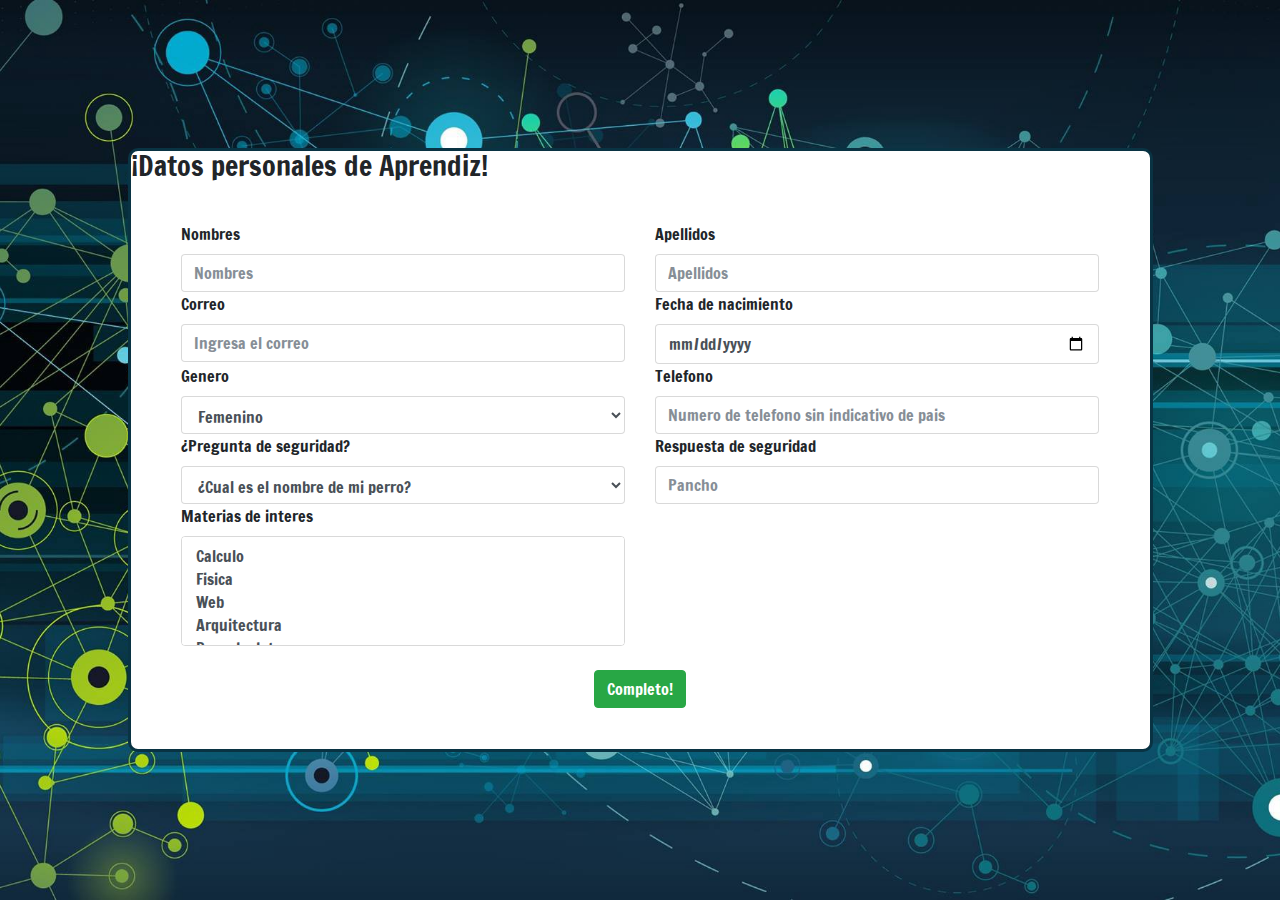
<file: asesorame/WebContent/formulario.html>
<!DOCTYPE html>
<html>
<head>
	<title>Formulario de complemento</title>
	<meta charset="UTF-8">
	<meta name="viewport" content="width=device-width, initial-scale=1">
	<!--===============================================================================================-->
	<link rel="stylesheet" type="text/css" href="vendor/bootstrap/css/bootstrap.css">
	<!--===============================================================================================-->	
	<link rel="icon" type="image/png" href="images/icons/favicon.ico"/>
	<!--===============================================================================================-->
	<link rel="stylesheet" type="text/css" href="vendor/animate/animate.css">
	<!--===============================================================================================-->
	<link rel="stylesheet" type="text/css" href="css/util.css">
	<link rel="stylesheet" type="text/css" href="css/formulario.css">
</head>
<body>
<div class="container-login100">
	<div class="formulario">
		<h3>¡Datos personales de Aprendiz!</h3>
		<div class="formulario-interno">
			<form class="row" method="GET" accept-charset="utf-8">
				<div class="col-12 col-sm-12 col-md-6 col-lg-6 col-xl-6">
					<label>Nombres</label>
					<input type="text" name="nombre" placeholder="Nombres" class="form-control">
				</div>
				<div class="col-12 col-sm-12 col-md-6 col-lg-6 col-xl-6">
					<label>Apellidos</label>
					<input type="text" name="apellido" placeholder="Apellidos" class="form-control">
				</div>
				<div class="col-12 col-sm-12 col-md-6 col-lg-6 col-xl-6">
					<label>Correo</label>
					<input type="email" name="correo" placeholder="Ingresa el correo" class="form-control">
				</div>
				<div class="col-12 col-sm-12 col-md-6 col-lg-6 col-xl-6">
					<label>Fecha de nacimiento</label>
					<input type="date" name="fecha_nac" class="form-control">
				</div>
				<div class="col-12 col-sm-12 col-md-6 col-lg-6 col-xl-6">
					<label>Genero</label>
					<select class="form-control" name="genero" id="genero">
						<option value="1">Femenino</option>
						<option value="2">Masculino</option>
						<option value="3">Otro</option>
					</select>
				</div>
				<div class="col-12 col-sm-12 col-md-6 col-lg-6 col-xl-6">
					<label>Telefono</label>
					<input type="text" name="telefono" placeholder="Numero de telefono sin indicativo de pais" class="form-control">
				</div>
				<div class="col-12 col-sm-12 col-md-6 col-lg-6 col-xl-6">
					<label>¿Pregunta de seguridad?</label>
					<select name="pseg" class="form-control" id="pseg">
						<option value="1">¿Cual es el nombre de mi perro?</option>
						<option value="2">¿Como se llama mi mama?</option>
						<option value="3">¿Donde vivo?</option>
						<option value="4">¿Cual es mi color favorito?</option>
						<option value="5">¿Animal favorito?</option>
					</select>
				</div>
				<div class="col-12 col-sm-12 col-md-6 col-lg-6 col-xl-6">
					<label>Respuesta de seguridad</label>
					<input type="text" name="rseg" placeholder="Pancho" class="form-control">
				</div>
				<div class="col-12 col-sm-12 col-md-6 col-lg-6 col-xl-6">
					<label>Materias de interes</label>
					<select name="materias" class="form-control" id="materias" multiple>
						<option value="Calculo">Calculo</option>
						<option value="Fisica">Fisica</option>
						<option value="Programacion_web">Web</option>
						<option value="Arquitectura">Arquitectura</option>
						<option value="Base_datos">Base de datos</option>
					</select>
				</div>
				<div class="col-12">
					<br>
					<center>
					<input type="submit" name="enviar" class="btn btn-success" value="Completo!">
					</center>
				</div>
			</form>
		</div>
	</div>		
</div>

</body>
</html>
</file>
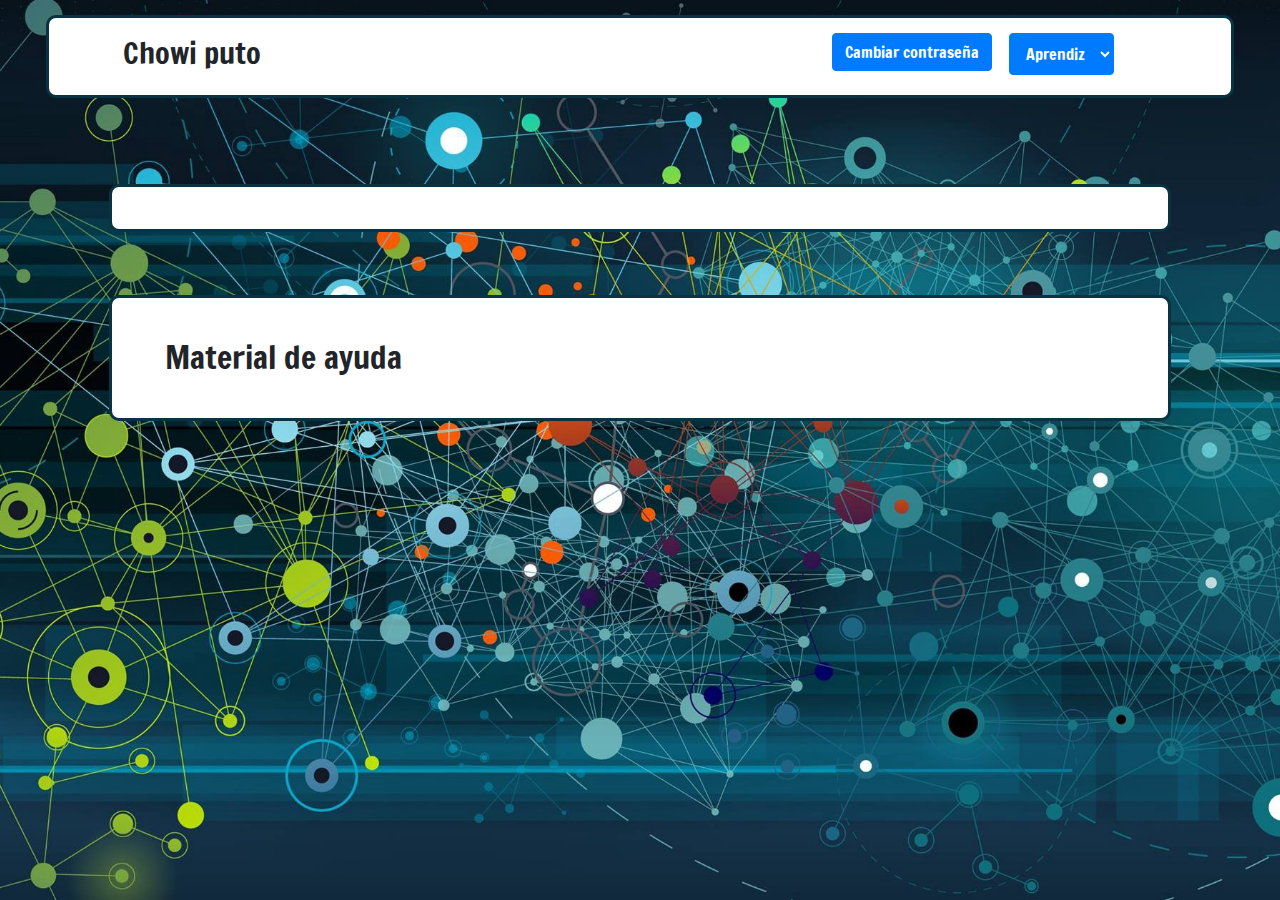
<file: asesorame/WebContent/panel.html>
<!DOCTYPE html>
<html>
<head>
	<title>Formulario de complemento</title>
	<meta charset="UTF-8">
	<meta name="viewport" content="width=device-width, initial-scale=1">
	<!--===============================================================================================-->
	<link rel="stylesheet" type="text/css" href="vendor/bootstrap/css/bootstrap.css">
	<!--===============================================================================================-->	
	<link rel="icon" type="image/png" href="images/icons/favicon.ico">
	<!--===============================================================================================-->
	<link rel="stylesheet" type="text/css" href="vendor/animate/animate.css">
	<!--===============================================================================================-->
	<link rel="stylesheet" type="text/css" href="css/util.css">
	<link rel="stylesheet" type="text/css" href="css/panel.css">
</head>
<body>
 <nav class="datos">
 	<div class="row datos-interno">
 		<div class="col-12 col-sm-12 col-md-8 col-lg-8 col-xl-8">
 			<label id="nombre_user">Chowi puto</label>
 		</div>
 		<div class="col-12 col-sm-12 col-md-2 col-lg-2 col-xl-2">
 			<button class="btn btn-primary">Cambiar contraseña</button>
 		</div>
 		<div class="col-12 col-sm-12 col-md-2 col-lg-2 col-xl-2">
 			<select class="btn btn-primary" name="actividad">
 				<option value="1">Aprendiz</option>
 				<option value="2">Asesor</option>
 			</select>
		</div>
 	</div>
 </nav>
 <br>
<div class="container-login100">
	<div class="formulario">
		<div class="formulario-interno">

		</div>
	</div>		
</div>
<div class="container-login100">
	<div class="formulario">
		<div class="formulario-interno">
		<h2>Material de ayuda</h2>
		</div>
	</div>		
</div>

</body>
</html>
</file>
<file: asesorame/WebContent/css/util.css>
/*[ FONT SIZE ]
///////////////////////////////////////////////////////////
*/
.fs-1 {font-size: 1px;}
.fs-2 {font-size: 2px;}
.fs-3 {font-size: 3px;}
.fs-4 {font-size: 4px;}
.fs-5 {font-size: 5px;}
.fs-6 {font-size: 6px;}
.fs-7 {font-size: 7px;}
.fs-8 {font-size: 8px;}
.fs-9 {font-size: 9px;}
.fs-10 {font-size: 10px;}
.fs-11 {font-size: 11px;}
.fs-12 {font-size: 12px;}
.fs-13 {font-size: 13px;}
.fs-14 {font-size: 14px;}
.fs-15 {font-size: 15px;}
.fs-16 {font-size: 16px;}
.fs-17 {font-size: 17px;}
.fs-18 {font-size: 18px;}
.fs-19 {font-size: 19px;}
.fs-20 {font-size: 20px;}
.fs-21 {font-size: 21px;}
.fs-22 {font-size: 22px;}
.fs-23 {font-size: 23px;}
.fs-24 {font-size: 24px;}
.fs-25 {font-size: 25px;}
.fs-26 {font-size: 26px;}
.fs-27 {font-size: 27px;}
.fs-28 {font-size: 28px;}
.fs-29 {font-size: 29px;}
.fs-30 {font-size: 30px;}
.fs-31 {font-size: 31px;}
.fs-32 {font-size: 32px;}
.fs-33 {font-size: 33px;}
.fs-34 {font-size: 34px;}
.fs-35 {font-size: 35px;}
.fs-36 {font-size: 36px;}
.fs-37 {font-size: 37px;}
.fs-38 {font-size: 38px;}
.fs-39 {font-size: 39px;}
.fs-40 {font-size: 40px;}
.fs-41 {font-size: 41px;}
.fs-42 {font-size: 42px;}
.fs-43 {font-size: 43px;}
.fs-44 {font-size: 44px;}
.fs-45 {font-size: 45px;}
.fs-46 {font-size: 46px;}
.fs-47 {font-size: 47px;}
.fs-48 {font-size: 48px;}
.fs-49 {font-size: 49px;}
.fs-50 {font-size: 50px;}
.fs-51 {font-size: 51px;}
.fs-52 {font-size: 52px;}
.fs-53 {font-size: 53px;}
.fs-54 {font-size: 54px;}
.fs-55 {font-size: 55px;}
.fs-56 {font-size: 56px;}
.fs-57 {font-size: 57px;}
.fs-58 {font-size: 58px;}
.fs-59 {font-size: 59px;}
.fs-60 {font-size: 60px;}
.fs-61 {font-size: 61px;}
.fs-62 {font-size: 62px;}
.fs-63 {font-size: 63px;}
.fs-64 {font-size: 64px;}
.fs-65 {font-size: 65px;}
.fs-66 {font-size: 66px;}
.fs-67 {font-size: 67px;}
.fs-68 {font-size: 68px;}
.fs-69 {font-size: 69px;}
.fs-70 {font-size: 70px;}
.fs-71 {font-size: 71px;}
.fs-72 {font-size: 72px;}
.fs-73 {font-size: 73px;}
.fs-74 {font-size: 74px;}
.fs-75 {font-size: 75px;}
.fs-76 {font-size: 76px;}
.fs-77 {font-size: 77px;}
.fs-78 {font-size: 78px;}
.fs-79 {font-size: 79px;}
.fs-80 {font-size: 80px;}
.fs-81 {font-size: 81px;}
.fs-82 {font-size: 82px;}
.fs-83 {font-size: 83px;}
.fs-84 {font-size: 84px;}
.fs-85 {font-size: 85px;}
.fs-86 {font-size: 86px;}
.fs-87 {font-size: 87px;}
.fs-88 {font-size: 88px;}
.fs-89 {font-size: 89px;}
.fs-90 {font-size: 90px;}
.fs-91 {font-size: 91px;}
.fs-92 {font-size: 92px;}
.fs-93 {font-size: 93px;}
.fs-94 {font-size: 94px;}
.fs-95 {font-size: 95px;}
.fs-96 {font-size: 96px;}
.fs-97 {font-size: 97px;}
.fs-98 {font-size: 98px;}
.fs-99 {font-size: 99px;}
.fs-100 {font-size: 100px;}
.fs-101 {font-size: 101px;}
.fs-102 {font-size: 102px;}
.fs-103 {font-size: 103px;}
.fs-104 {font-size: 104px;}
.fs-105 {font-size: 105px;}
.fs-106 {font-size: 106px;}
.fs-107 {font-size: 107px;}
.fs-108 {font-size: 108px;}
.fs-109 {font-size: 109px;}
.fs-110 {font-size: 110px;}
.fs-111 {font-size: 111px;}
.fs-112 {font-size: 112px;}
.fs-113 {font-size: 113px;}
.fs-114 {font-size: 114px;}
.fs-115 {font-size: 115px;}
.fs-116 {font-size: 116px;}
.fs-117 {font-size: 117px;}
.fs-118 {font-size: 118px;}
.fs-119 {font-size: 119px;}
.fs-120 {font-size: 120px;}
.fs-121 {font-size: 121px;}
.fs-122 {font-size: 122px;}
.fs-123 {font-size: 123px;}
.fs-124 {font-size: 124px;}
.fs-125 {font-size: 125px;}
.fs-126 {font-size: 126px;}
.fs-127 {font-size: 127px;}
.fs-128 {font-size: 128px;}
.fs-129 {font-size: 129px;}
.fs-130 {font-size: 130px;}
.fs-131 {font-size: 131px;}
.fs-132 {font-size: 132px;}
.fs-133 {font-size: 133px;}
.fs-134 {font-size: 134px;}
.fs-135 {font-size: 135px;}
.fs-136 {font-size: 136px;}
.fs-137 {font-size: 137px;}
.fs-138 {font-size: 138px;}
.fs-139 {font-size: 139px;}
.fs-140 {font-size: 140px;}
.fs-141 {font-size: 141px;}
.fs-142 {font-size: 142px;}
.fs-143 {font-size: 143px;}
.fs-144 {font-size: 144px;}
.fs-145 {font-size: 145px;}
.fs-146 {font-size: 146px;}
.fs-147 {font-size: 147px;}
.fs-148 {font-size: 148px;}
.fs-149 {font-size: 149px;}
.fs-150 {font-size: 150px;}
.fs-151 {font-size: 151px;}
.fs-152 {font-size: 152px;}
.fs-153 {font-size: 153px;}
.fs-154 {font-size: 154px;}
.fs-155 {font-size: 155px;}
.fs-156 {font-size: 156px;}
.fs-157 {font-size: 157px;}
.fs-158 {font-size: 158px;}
.fs-159 {font-size: 159px;}
.fs-160 {font-size: 160px;}
.fs-161 {font-size: 161px;}
.fs-162 {font-size: 162px;}
.fs-163 {font-size: 163px;}
.fs-164 {font-size: 164px;}
.fs-165 {font-size: 165px;}
.fs-166 {font-size: 166px;}
.fs-167 {font-size: 167px;}
.fs-168 {font-size: 168px;}
.fs-169 {font-size: 169px;}
.fs-170 {font-size: 170px;}
.fs-171 {font-size: 171px;}
.fs-172 {font-size: 172px;}
.fs-173 {font-size: 173px;}
.fs-174 {font-size: 174px;}
.fs-175 {font-size: 175px;}
.fs-176 {font-size: 176px;}
.fs-177 {font-size: 177px;}
.fs-178 {font-size: 178px;}
.fs-179 {font-size: 179px;}
.fs-180 {font-size: 180px;}
.fs-181 {font-size: 181px;}
.fs-182 {font-size: 182px;}
.fs-183 {font-size: 183px;}
.fs-184 {font-size: 184px;}
.fs-185 {font-size: 185px;}
.fs-186 {font-size: 186px;}
.fs-187 {font-size: 187px;}
.fs-188 {font-size: 188px;}
.fs-189 {font-size: 189px;}
.fs-190 {font-size: 190px;}
.fs-191 {font-size: 191px;}
.fs-192 {font-size: 192px;}
.fs-193 {font-size: 193px;}
.fs-194 {font-size: 194px;}
.fs-195 {font-size: 195px;}
.fs-196 {font-size: 196px;}
.fs-197 {font-size: 197px;}
.fs-198 {font-size: 198px;}
.fs-199 {font-size: 199px;}
.fs-200 {font-size: 200px;}

/*[ PADDING ]
///////////////////////////////////////////////////////////
*/
.p-t-0 {padding-top: 0px;}
.p-t-1 {padding-top: 1px;}
.p-t-2 {padding-top: 2px;}
.p-t-3 {padding-top: 3px;}
.p-t-4 {padding-top: 4px;}
.p-t-5 {padding-top: 5px;}
.p-t-6 {padding-top: 6px;}
.p-t-7 {padding-top: 7px;}
.p-t-8 {padding-top: 8px;}
.p-t-9 {padding-top: 9px;}
.p-t-10 {padding-top: 10px;}
.p-t-11 {padding-top: 11px;}
.p-t-12 {padding-top: 12px;}
.p-t-13 {padding-top: 13px;}
.p-t-14 {padding-top: 14px;}
.p-t-15 {padding-top: 15px;}
.p-t-16 {padding-top: 16px;}
.p-t-17 {padding-top: 17px;}
.p-t-18 {padding-top: 18px;}
.p-t-19 {padding-top: 19px;}
.p-t-20 {padding-top: 20px;}
.p-t-21 {padding-top: 21px;}
.p-t-22 {padding-top: 22px;}
.p-t-23 {padding-top: 23px;}
.p-t-24 {padding-top: 24px;}
.p-t-25 {padding-top: 25px;}
.p-t-26 {padding-top: 26px;}
.p-t-27 {padding-top: 27px;}
.p-t-28 {padding-top: 28px;}
.p-t-29 {padding-top: 29px;}
.p-t-30 {padding-top: 30px;}
.p-t-31 {padding-top: 31px;}
.p-t-32 {padding-top: 32px;}
.p-t-33 {padding-top: 33px;}
.p-t-34 {padding-top: 34px;}
.p-t-35 {padding-top: 35px;}
.p-t-36 {padding-top: 36px;}
.p-t-37 {padding-top: 37px;}
.p-t-38 {padding-top: 38px;}
.p-t-39 {padding-top: 39px;}
.p-t-40 {padding-top: 40px;}
.p-t-41 {padding-top: 41px;}
.p-t-42 {padding-top: 42px;}
.p-t-43 {padding-top: 43px;}
.p-t-44 {padding-top: 44px;}
.p-t-45 {padding-top: 45px;}
.p-t-46 {padding-top: 46px;}
.p-t-47 {padding-top: 47px;}
.p-t-48 {padding-top: 48px;}
.p-t-49 {padding-top: 49px;}
.p-t-50 {padding-top: 50px;}
.p-t-51 {padding-top: 51px;}
.p-t-52 {padding-top: 52px;}
.p-t-53 {padding-top: 53px;}
.p-t-54 {padding-top: 54px;}
.p-t-55 {padding-top: 55px;}
.p-t-56 {padding-top: 56px;}
.p-t-57 {padding-top: 57px;}
.p-t-58 {padding-top: 58px;}
.p-t-59 {padding-top: 59px;}
.p-t-60 {padding-top: 60px;}
.p-t-61 {padding-top: 61px;}
.p-t-62 {padding-top: 62px;}
.p-t-63 {padding-top: 63px;}
.p-t-64 {padding-top: 64px;}
.p-t-65 {padding-top: 65px;}
.p-t-66 {padding-top: 66px;}
.p-t-67 {padding-top: 67px;}
.p-t-68 {padding-top: 68px;}
.p-t-69 {padding-top: 69px;}
.p-t-70 {padding-top: 70px;}
.p-t-71 {padding-top: 71px;}
.p-t-72 {padding-top: 72px;}
.p-t-73 {padding-top: 73px;}
.p-t-74 {padding-top: 74px;}
.p-t-75 {padding-top: 75px;}
.p-t-76 {padding-top: 76px;}
.p-t-77 {padding-top: 77px;}
.p-t-78 {padding-top: 78px;}
.p-t-79 {padding-top: 79px;}
.p-t-80 {padding-top: 80px;}
.p-t-81 {padding-top: 81px;}
.p-t-82 {padding-top: 82px;}
.p-t-83 {padding-top: 83px;}
.p-t-84 {padding-top: 84px;}
.p-t-85 {padding-top: 85px;}
.p-t-86 {padding-top: 86px;}
.p-t-87 {padding-top: 87px;}
.p-t-88 {padding-top: 88px;}
.p-t-89 {padding-top: 89px;}
.p-t-90 {padding-top: 90px;}
.p-t-91 {padding-top: 91px;}
.p-t-92 {padding-top: 92px;}
.p-t-93 {padding-top: 93px;}
.p-t-94 {padding-top: 94px;}
.p-t-95 {padding-top: 95px;}
.p-t-96 {padding-top: 96px;}
.p-t-97 {padding-top: 97px;}
.p-t-98 {padding-top: 98px;}
.p-t-99 {padding-top: 99px;}
.p-t-100 {padding-top: 100px;}
.p-t-101 {padding-top: 101px;}
.p-t-102 {padding-top: 102px;}
.p-t-103 {padding-top: 103px;}
.p-t-104 {padding-top: 104px;}
.p-t-105 {padding-top: 105px;}
.p-t-106 {padding-top: 106px;}
.p-t-107 {padding-top: 107px;}
.p-t-108 {padding-top: 108px;}
.p-t-109 {padding-top: 109px;}
.p-t-110 {padding-top: 110px;}
.p-t-111 {padding-top: 111px;}
.p-t-112 {padding-top: 112px;}
.p-t-113 {padding-top: 113px;}
.p-t-114 {padding-top: 114px;}
.p-t-115 {padding-top: 115px;}
.p-t-116 {padding-top: 116px;}
.p-t-117 {padding-top: 117px;}
.p-t-118 {padding-top: 118px;}
.p-t-119 {padding-top: 119px;}
.p-t-120 {padding-top: 120px;}
.p-t-121 {padding-top: 121px;}
.p-t-122 {padding-top: 122px;}
.p-t-123 {padding-top: 123px;}
.p-t-124 {padding-top: 124px;}
.p-t-125 {padding-top: 125px;}
.p-t-126 {padding-top: 126px;}
.p-t-127 {padding-top: 127px;}
.p-t-128 {padding-top: 128px;}
.p-t-129 {padding-top: 129px;}
.p-t-130 {padding-top: 130px;}
.p-t-131 {padding-top: 131px;}
.p-t-132 {padding-top: 132px;}
.p-t-133 {padding-top: 133px;}
.p-t-134 {padding-top: 134px;}
.p-t-135 {padding-top: 135px;}
.p-t-136 {padding-top: 136px;}
.p-t-137 {padding-top: 137px;}
.p-t-138 {padding-top: 138px;}
.p-t-139 {padding-top: 139px;}
.p-t-140 {padding-top: 140px;}
.p-t-141 {padding-top: 141px;}
.p-t-142 {padding-top: 142px;}
.p-t-143 {padding-top: 143px;}
.p-t-144 {padding-top: 144px;}
.p-t-145 {padding-top: 145px;}
.p-t-146 {padding-top: 146px;}
.p-t-147 {padding-top: 147px;}
.p-t-148 {padding-top: 148px;}
.p-t-149 {padding-top: 149px;}
.p-t-150 {padding-top: 150px;}
.p-t-151 {padding-top: 151px;}
.p-t-152 {padding-top: 152px;}
.p-t-153 {padding-top: 153px;}
.p-t-154 {padding-top: 154px;}
.p-t-155 {padding-top: 155px;}
.p-t-156 {padding-top: 156px;}
.p-t-157 {padding-top: 157px;}
.p-t-158 {padding-top: 158px;}
.p-t-159 {padding-top: 159px;}
.p-t-160 {padding-top: 160px;}
.p-t-161 {padding-top: 161px;}
.p-t-162 {padding-top: 162px;}
.p-t-163 {padding-top: 163px;}
.p-t-164 {padding-top: 164px;}
.p-t-165 {padding-top: 165px;}
.p-t-166 {padding-top: 166px;}
.p-t-167 {padding-top: 167px;}
.p-t-168 {padding-top: 168px;}
.p-t-169 {padding-top: 169px;}
.p-t-170 {padding-top: 170px;}
.p-t-171 {padding-top: 171px;}
.p-t-172 {padding-top: 172px;}
.p-t-173 {padding-top: 173px;}
.p-t-174 {padding-top: 174px;}
.p-t-175 {padding-top: 175px;}
.p-t-176 {padding-top: 176px;}
.p-t-177 {padding-top: 177px;}
.p-t-178 {padding-top: 178px;}
.p-t-179 {padding-top: 179px;}
.p-t-180 {padding-top: 180px;}
.p-t-181 {padding-top: 181px;}
.p-t-182 {padding-top: 182px;}
.p-t-183 {padding-top: 183px;}
.p-t-184 {padding-top: 184px;}
.p-t-185 {padding-top: 185px;}
.p-t-186 {padding-top: 186px;}
.p-t-187 {padding-top: 187px;}
.p-t-188 {padding-top: 188px;}
.p-t-189 {padding-top: 189px;}
.p-t-190 {padding-top: 190px;}
.p-t-191 {padding-top: 191px;}
.p-t-192 {padding-top: 192px;}
.p-t-193 {padding-top: 193px;}
.p-t-194 {padding-top: 194px;}
.p-t-195 {padding-top: 195px;}
.p-t-196 {padding-top: 196px;}
.p-t-197 {padding-top: 197px;}
.p-t-198 {padding-top: 198px;}
.p-t-199 {padding-top: 199px;}
.p-t-200 {padding-top: 200px;}
.p-t-201 {padding-top: 201px;}
.p-t-202 {padding-top: 202px;}
.p-t-203 {padding-top: 203px;}
.p-t-204 {padding-top: 204px;}
.p-t-205 {padding-top: 205px;}
.p-t-206 {padding-top: 206px;}
.p-t-207 {padding-top: 207px;}
.p-t-208 {padding-top: 208px;}
.p-t-209 {padding-top: 209px;}
.p-t-210 {padding-top: 210px;}
.p-t-211 {padding-top: 211px;}
.p-t-212 {padding-top: 212px;}
.p-t-213 {padding-top: 213px;}
.p-t-214 {padding-top: 214px;}
.p-t-215 {padding-top: 215px;}
.p-t-216 {padding-top: 216px;}
.p-t-217 {padding-top: 217px;}
.p-t-218 {padding-top: 218px;}
.p-t-219 {padding-top: 219px;}
.p-t-220 {padding-top: 220px;}
.p-t-221 {padding-top: 221px;}
.p-t-222 {padding-top: 222px;}
.p-t-223 {padding-top: 223px;}
.p-t-224 {padding-top: 224px;}
.p-t-225 {padding-top: 225px;}
.p-t-226 {padding-top: 226px;}
.p-t-227 {padding-top: 227px;}
.p-t-228 {padding-top: 228px;}
.p-t-229 {padding-top: 229px;}
.p-t-230 {padding-top: 230px;}
.p-t-231 {padding-top: 231px;}
.p-t-232 {padding-top: 232px;}
.p-t-233 {padding-top: 233px;}
.p-t-234 {padding-top: 234px;}
.p-t-235 {padding-top: 235px;}
.p-t-236 {padding-top: 236px;}
.p-t-237 {padding-top: 237px;}
.p-t-238 {padding-top: 238px;}
.p-t-239 {padding-top: 239px;}
.p-t-240 {padding-top: 240px;}
.p-t-241 {padding-top: 241px;}
.p-t-242 {padding-top: 242px;}
.p-t-243 {padding-top: 243px;}
.p-t-244 {padding-top: 244px;}
.p-t-245 {padding-top: 245px;}
.p-t-246 {padding-top: 246px;}
.p-t-247 {padding-top: 247px;}
.p-t-248 {padding-top: 248px;}
.p-t-249 {padding-top: 249px;}
.p-t-250 {padding-top: 250px;}
.p-b-0 {padding-bottom: 0px;}
.p-b-1 {padding-bottom: 1px;}
.p-b-2 {padding-bottom: 2px;}
.p-b-3 {padding-bottom: 3px;}
.p-b-4 {padding-bottom: 4px;}
.p-b-5 {padding-bottom: 5px;}
.p-b-6 {padding-bottom: 6px;}
.p-b-7 {padding-bottom: 7px;}
.p-b-8 {padding-bottom: 8px;}
.p-b-9 {padding-bottom: 9px;}
.p-b-10 {padding-bottom: 10px;}
.p-b-11 {padding-bottom: 11px;}
.p-b-12 {padding-bottom: 12px;}
.p-b-13 {padding-bottom: 13px;}
.p-b-14 {padding-bottom: 14px;}
.p-b-15 {padding-bottom: 15px;}
.p-b-16 {padding-bottom: 16px;}
.p-b-17 {padding-bottom: 17px;}
.p-b-18 {padding-bottom: 18px;}
.p-b-19 {padding-bottom: 19px;}
.p-b-20 {padding-bottom: 20px;}
.p-b-21 {padding-bottom: 21px;}
.p-b-22 {padding-bottom: 22px;}
.p-b-23 {padding-bottom: 23px;}
.p-b-24 {padding-bottom: 24px;}
.p-b-25 {padding-bottom: 25px;}
.p-b-26 {padding-bottom: 26px;}
.p-b-27 {padding-bottom: 27px;}
.p-b-28 {padding-bottom: 28px;}
.p-b-29 {padding-bottom: 29px;}
.p-b-30 {padding-bottom: 30px;}
.p-b-31 {padding-bottom: 31px;}
.p-b-32 {padding-bottom: 32px;}
.p-b-33 {padding-bottom: 33px;}
.p-b-34 {padding-bottom: 34px;}
.p-b-35 {padding-bottom: 35px;}
.p-b-36 {padding-bottom: 36px;}
.p-b-37 {padding-bottom: 37px;}
.p-b-38 {padding-bottom: 38px;}
.p-b-39 {padding-bottom: 39px;}
.p-b-40 {padding-bottom: 40px;}
.p-b-41 {padding-bottom: 41px;}
.p-b-42 {padding-bottom: 42px;}
.p-b-43 {padding-bottom: 43px;}
.p-b-44 {padding-bottom: 44px;}
.p-b-45 {padding-bottom: 45px;}
.p-b-46 {padding-bottom: 46px;}
.p-b-47 {padding-bottom: 47px;}
.p-b-48 {padding-bottom: 48px;}
.p-b-49 {padding-bottom: 49px;}
.p-b-50 {padding-bottom: 50px;}
.p-b-51 {padding-bottom: 51px;}
.p-b-52 {padding-bottom: 52px;}
.p-b-53 {padding-bottom: 53px;}
.p-b-54 {padding-bottom: 54px;}
.p-b-55 {padding-bottom: 55px;}
.p-b-56 {padding-bottom: 56px;}
.p-b-57 {padding-bottom: 57px;}
.p-b-58 {padding-bottom: 58px;}
.p-b-59 {padding-bottom: 59px;}
.p-b-60 {padding-bottom: 60px;}
.p-b-61 {padding-bottom: 61px;}
.p-b-62 {padding-bottom: 62px;}
.p-b-63 {padding-bottom: 63px;}
.p-b-64 {padding-bottom: 64px;}
.p-b-65 {padding-bottom: 65px;}
.p-b-66 {padding-bottom: 66px;}
.p-b-67 {padding-bottom: 67px;}
.p-b-68 {padding-bottom: 68px;}
.p-b-69 {padding-bottom: 69px;}
.p-b-70 {padding-bottom: 70px;}
.p-b-71 {padding-bottom: 71px;}
.p-b-72 {padding-bottom: 72px;}
.p-b-73 {padding-bottom: 73px;}
.p-b-74 {padding-bottom: 74px;}
.p-b-75 {padding-bottom: 75px;}
.p-b-76 {padding-bottom: 76px;}
.p-b-77 {padding-bottom: 77px;}
.p-b-78 {padding-bottom: 78px;}
.p-b-79 {padding-bottom: 79px;}
.p-b-80 {padding-bottom: 80px;}
.p-b-81 {padding-bottom: 81px;}
.p-b-82 {padding-bottom: 82px;}
.p-b-83 {padding-bottom: 83px;}
.p-b-84 {padding-bottom: 84px;}
.p-b-85 {padding-bottom: 85px;}
.p-b-86 {padding-bottom: 86px;}
.p-b-87 {padding-bottom: 87px;}
.p-b-88 {padding-bottom: 88px;}
.p-b-89 {padding-bottom: 89px;}
.p-b-90 {padding-bottom: 90px;}
.p-b-91 {padding-bottom: 91px;}
.p-b-92 {padding-bottom: 92px;}
.p-b-93 {padding-bottom: 93px;}
.p-b-94 {padding-bottom: 94px;}
.p-b-95 {padding-bottom: 95px;}
.p-b-96 {padding-bottom: 96px;}
.p-b-97 {padding-bottom: 97px;}
.p-b-98 {padding-bottom: 98px;}
.p-b-99 {padding-bottom: 99px;}
.p-b-100 {padding-bottom: 100px;}
.p-b-101 {padding-bottom: 101px;}
.p-b-102 {padding-bottom: 102px;}
.p-b-103 {padding-bottom: 103px;}
.p-b-104 {padding-bottom: 104px;}
.p-b-105 {padding-bottom: 105px;}
.p-b-106 {padding-bottom: 106px;}
.p-b-107 {padding-bottom: 107px;}
.p-b-108 {padding-bottom: 108px;}
.p-b-109 {padding-bottom: 109px;}
.p-b-110 {padding-bottom: 110px;}
.p-b-111 {padding-bottom: 111px;}
.p-b-112 {padding-bottom: 112px;}
.p-b-113 {padding-bottom: 113px;}
.p-b-114 {padding-bottom: 114px;}
.p-b-115 {padding-bottom: 115px;}
.p-b-116 {padding-bottom: 116px;}
.p-b-117 {padding-bottom: 117px;}
.p-b-118 {padding-bottom: 118px;}
.p-b-119 {padding-bottom: 119px;}
.p-b-120 {padding-bottom: 120px;}
.p-b-121 {padding-bottom: 121px;}
.p-b-122 {padding-bottom: 122px;}
.p-b-123 {padding-bottom: 123px;}
.p-b-124 {padding-bottom: 124px;}
.p-b-125 {padding-bottom: 125px;}
.p-b-126 {padding-bottom: 126px;}
.p-b-127 {padding-bottom: 127px;}
.p-b-128 {padding-bottom: 128px;}
.p-b-129 {padding-bottom: 129px;}
.p-b-130 {padding-bottom: 130px;}
.p-b-131 {padding-bottom: 131px;}
.p-b-132 {padding-bottom: 132px;}
.p-b-133 {padding-bottom: 133px;}
.p-b-134 {padding-bottom: 134px;}
.p-b-135 {padding-bottom: 135px;}
.p-b-136 {padding-bottom: 136px;}
.p-b-137 {padding-bottom: 137px;}
.p-b-138 {padding-bottom: 138px;}
.p-b-139 {padding-bottom: 139px;}
.p-b-140 {padding-bottom: 140px;}
.p-b-141 {padding-bottom: 141px;}
.p-b-142 {padding-bottom: 142px;}
.p-b-143 {padding-bottom: 143px;}
.p-b-144 {padding-bottom: 144px;}
.p-b-145 {padding-bottom: 145px;}
.p-b-146 {padding-bottom: 146px;}
.p-b-147 {padding-bottom: 147px;}
.p-b-148 {padding-bottom: 148px;}
.p-b-149 {padding-bottom: 149px;}
.p-b-150 {padding-bottom: 150px;}
.p-b-151 {padding-bottom: 151px;}
.p-b-152 {padding-bottom: 152px;}
.p-b-153 {padding-bottom: 153px;}
.p-b-154 {padding-bottom: 154px;}
.p-b-155 {padding-bottom: 155px;}
.p-b-156 {padding-bottom: 156px;}
.p-b-157 {padding-bottom: 157px;}
.p-b-158 {padding-bottom: 158px;}
.p-b-159 {padding-bottom: 159px;}
.p-b-160 {padding-bottom: 160px;}
.p-b-161 {padding-bottom: 161px;}
.p-b-162 {padding-bottom: 162px;}
.p-b-163 {padding-bottom: 163px;}
.p-b-164 {padding-bottom: 164px;}
.p-b-165 {padding-bottom: 165px;}
.p-b-166 {padding-bottom: 166px;}
.p-b-167 {padding-bottom: 167px;}
.p-b-168 {padding-bottom: 168px;}
.p-b-169 {padding-bottom: 169px;}
.p-b-170 {padding-bottom: 170px;}
.p-b-171 {padding-bottom: 171px;}
.p-b-172 {padding-bottom: 172px;}
.p-b-173 {padding-bottom: 173px;}
.p-b-174 {padding-bottom: 174px;}
.p-b-175 {padding-bottom: 175px;}
.p-b-176 {padding-bottom: 176px;}
.p-b-177 {padding-bottom: 177px;}
.p-b-178 {padding-bottom: 178px;}
.p-b-179 {padding-bottom: 179px;}
.p-b-180 {padding-bottom: 180px;}
.p-b-181 {padding-bottom: 181px;}
.p-b-182 {padding-bottom: 182px;}
.p-b-183 {padding-bottom: 183px;}
.p-b-184 {padding-bottom: 184px;}
.p-b-185 {padding-bottom: 185px;}
.p-b-186 {padding-bottom: 186px;}
.p-b-187 {padding-bottom: 187px;}
.p-b-188 {padding-bottom: 188px;}
.p-b-189 {padding-bottom: 189px;}
.p-b-190 {padding-bottom: 190px;}
.p-b-191 {padding-bottom: 191px;}
.p-b-192 {padding-bottom: 192px;}
.p-b-193 {padding-bottom: 193px;}
.p-b-194 {padding-bottom: 194px;}
.p-b-195 {padding-bottom: 195px;}
.p-b-196 {padding-bottom: 196px;}
.p-b-197 {padding-bottom: 197px;}
.p-b-198 {padding-bottom: 198px;}
.p-b-199 {padding-bottom: 199px;}
.p-b-200 {padding-bottom: 200px;}
.p-b-201 {padding-bottom: 201px;}
.p-b-202 {padding-bottom: 202px;}
.p-b-203 {padding-bottom: 203px;}
.p-b-204 {padding-bottom: 204px;}
.p-b-205 {padding-bottom: 205px;}
.p-b-206 {padding-bottom: 206px;}
.p-b-207 {padding-bottom: 207px;}
.p-b-208 {padding-bottom: 208px;}
.p-b-209 {padding-bottom: 209px;}
.p-b-210 {padding-bottom: 210px;}
.p-b-211 {padding-bottom: 211px;}
.p-b-212 {padding-bottom: 212px;}
.p-b-213 {padding-bottom: 213px;}
.p-b-214 {padding-bottom: 214px;}
.p-b-215 {padding-bottom: 215px;}
.p-b-216 {padding-bottom: 216px;}
.p-b-217 {padding-bottom: 217px;}
.p-b-218 {padding-bottom: 218px;}
.p-b-219 {padding-bottom: 219px;}
.p-b-220 {padding-bottom: 220px;}
.p-b-221 {padding-bottom: 221px;}
.p-b-222 {padding-bottom: 222px;}
.p-b-223 {padding-bottom: 223px;}
.p-b-224 {padding-bottom: 224px;}
.p-b-225 {padding-bottom: 225px;}
.p-b-226 {padding-bottom: 226px;}
.p-b-227 {padding-bottom: 227px;}
.p-b-228 {padding-bottom: 228px;}
.p-b-229 {padding-bottom: 229px;}
.p-b-230 {padding-bottom: 230px;}
.p-b-231 {padding-bottom: 231px;}
.p-b-232 {padding-bottom: 232px;}
.p-b-233 {padding-bottom: 233px;}
.p-b-234 {padding-bottom: 234px;}
.p-b-235 {padding-bottom: 235px;}
.p-b-236 {padding-bottom: 236px;}
.p-b-237 {padding-bottom: 237px;}
.p-b-238 {padding-bottom: 238px;}
.p-b-239 {padding-bottom: 239px;}
.p-b-240 {padding-bottom: 240px;}
.p-b-241 {padding-bottom: 241px;}
.p-b-242 {padding-bottom: 242px;}
.p-b-243 {padding-bottom: 243px;}
.p-b-244 {padding-bottom: 244px;}
.p-b-245 {padding-bottom: 245px;}
.p-b-246 {padding-bottom: 246px;}
.p-b-247 {padding-bottom: 247px;}
.p-b-248 {padding-bottom: 248px;}
.p-b-249 {padding-bottom: 249px;}
.p-b-250 {padding-bottom: 250px;}
.p-l-0 {padding-left: 0px;}
.p-l-1 {padding-left: 1px;}
.p-l-2 {padding-left: 2px;}
.p-l-3 {padding-left: 3px;}
.p-l-4 {padding-left: 4px;}
.p-l-5 {padding-left: 5px;}
.p-l-6 {padding-left: 6px;}
.p-l-7 {padding-left: 7px;}
.p-l-8 {padding-left: 8px;}
.p-l-9 {padding-left: 9px;}
.p-l-10 {padding-left: 10px;}
.p-l-11 {padding-left: 11px;}
.p-l-12 {padding-left: 12px;}
.p-l-13 {padding-left: 13px;}
.p-l-14 {padding-left: 14px;}
.p-l-15 {padding-left: 15px;}
.p-l-16 {padding-left: 16px;}
.p-l-17 {padding-left: 17px;}
.p-l-18 {padding-left: 18px;}
.p-l-19 {padding-left: 19px;}
.p-l-20 {padding-left: 20px;}
.p-l-21 {padding-left: 21px;}
.p-l-22 {padding-left: 22px;}
.p-l-23 {padding-left: 23px;}
.p-l-24 {padding-left: 24px;}
.p-l-25 {padding-left: 25px;}
.p-l-26 {padding-left: 26px;}
.p-l-27 {padding-left: 27px;}
.p-l-28 {padding-left: 28px;}
.p-l-29 {padding-left: 29px;}
.p-l-30 {padding-left: 30px;}
.p-l-31 {padding-left: 31px;}
.p-l-32 {padding-left: 32px;}
.p-l-33 {padding-left: 33px;}
.p-l-34 {padding-left: 34px;}
.p-l-35 {padding-left: 35px;}
.p-l-36 {padding-left: 36px;}
.p-l-37 {padding-left: 37px;}
.p-l-38 {padding-left: 38px;}
.p-l-39 {padding-left: 39px;}
.p-l-40 {padding-left: 40px;}
.p-l-41 {padding-left: 41px;}
.p-l-42 {padding-left: 42px;}
.p-l-43 {padding-left: 43px;}
.p-l-44 {padding-left: 44px;}
.p-l-45 {padding-left: 45px;}
.p-l-46 {padding-left: 46px;}
.p-l-47 {padding-left: 47px;}
.p-l-48 {padding-left: 48px;}
.p-l-49 {padding-left: 49px;}
.p-l-50 {padding-left: 50px;}
.p-l-51 {padding-left: 51px;}
.p-l-52 {padding-left: 52px;}
.p-l-53 {padding-left: 53px;}
.p-l-54 {padding-left: 54px;}
.p-l-55 {padding-left: 55px;}
.p-l-56 {padding-left: 56px;}
.p-l-57 {padding-left: 57px;}
.p-l-58 {padding-left: 58px;}
.p-l-59 {padding-left: 59px;}
.p-l-60 {padding-left: 60px;}
.p-l-61 {padding-left: 61px;}
.p-l-62 {padding-left: 62px;}
.p-l-63 {padding-left: 63px;}
.p-l-64 {padding-left: 64px;}
.p-l-65 {padding-left: 65px;}
.p-l-66 {padding-left: 66px;}
.p-l-67 {padding-left: 67px;}
.p-l-68 {padding-left: 68px;}
.p-l-69 {padding-left: 69px;}
.p-l-70 {padding-left: 70px;}
.p-l-71 {padding-left: 71px;}
.p-l-72 {padding-left: 72px;}
.p-l-73 {padding-left: 73px;}
.p-l-74 {padding-left: 74px;}
.p-l-75 {padding-left: 75px;}
.p-l-76 {padding-left: 76px;}
.p-l-77 {padding-left: 77px;}
.p-l-78 {padding-left: 78px;}
.p-l-79 {padding-left: 79px;}
.p-l-80 {padding-left: 80px;}
.p-l-81 {padding-left: 81px;}
.p-l-82 {padding-left: 82px;}
.p-l-83 {padding-left: 83px;}
.p-l-84 {padding-left: 84px;}
.p-l-85 {padding-left: 85px;}
.p-l-86 {padding-left: 86px;}
.p-l-87 {padding-left: 87px;}
.p-l-88 {padding-left: 88px;}
.p-l-89 {padding-left: 89px;}
.p-l-90 {padding-left: 90px;}
.p-l-91 {padding-left: 91px;}
.p-l-92 {padding-left: 92px;}
.p-l-93 {padding-left: 93px;}
.p-l-94 {padding-left: 94px;}
.p-l-95 {padding-left: 95px;}
.p-l-96 {padding-left: 96px;}
.p-l-97 {padding-left: 97px;}
.p-l-98 {padding-left: 98px;}
.p-l-99 {padding-left: 99px;}
.p-l-100 {padding-left: 100px;}
.p-l-101 {padding-left: 101px;}
.p-l-102 {padding-left: 102px;}
.p-l-103 {padding-left: 103px;}
.p-l-104 {padding-left: 104px;}
.p-l-105 {padding-left: 105px;}
.p-l-106 {padding-left: 106px;}
.p-l-107 {padding-left: 107px;}
.p-l-108 {padding-left: 108px;}
.p-l-109 {padding-left: 109px;}
.p-l-110 {padding-left: 110px;}
.p-l-111 {padding-left: 111px;}
.p-l-112 {padding-left: 112px;}
.p-l-113 {padding-left: 113px;}
.p-l-114 {padding-left: 114px;}
.p-l-115 {padding-left: 115px;}
.p-l-116 {padding-left: 116px;}
.p-l-117 {padding-left: 117px;}
.p-l-118 {padding-left: 118px;}
.p-l-119 {padding-left: 119px;}
.p-l-120 {padding-left: 120px;}
.p-l-121 {padding-left: 121px;}
.p-l-122 {padding-left: 122px;}
.p-l-123 {padding-left: 123px;}
.p-l-124 {padding-left: 124px;}
.p-l-125 {padding-left: 125px;}
.p-l-126 {padding-left: 126px;}
.p-l-127 {padding-left: 127px;}
.p-l-128 {padding-left: 128px;}
.p-l-129 {padding-left: 129px;}
.p-l-130 {padding-left: 130px;}
.p-l-131 {padding-left: 131px;}
.p-l-132 {padding-left: 132px;}
.p-l-133 {padding-left: 133px;}
.p-l-134 {padding-left: 134px;}
.p-l-135 {padding-left: 135px;}
.p-l-136 {padding-left: 136px;}
.p-l-137 {padding-left: 137px;}
.p-l-138 {padding-left: 138px;}
.p-l-139 {padding-left: 139px;}
.p-l-140 {padding-left: 140px;}
.p-l-141 {padding-left: 141px;}
.p-l-142 {padding-left: 142px;}
.p-l-143 {padding-left: 143px;}
.p-l-144 {padding-left: 144px;}
.p-l-145 {padding-left: 145px;}
.p-l-146 {padding-left: 146px;}
.p-l-147 {padding-left: 147px;}
.p-l-148 {padding-left: 148px;}
.p-l-149 {padding-left: 149px;}
.p-l-150 {padding-left: 150px;}
.p-l-151 {padding-left: 151px;}
.p-l-152 {padding-left: 152px;}
.p-l-153 {padding-left: 153px;}
.p-l-154 {padding-left: 154px;}
.p-l-155 {padding-left: 155px;}
.p-l-156 {padding-left: 156px;}
.p-l-157 {padding-left: 157px;}
.p-l-158 {padding-left: 158px;}
.p-l-159 {padding-left: 159px;}
.p-l-160 {padding-left: 160px;}
.p-l-161 {padding-left: 161px;}
.p-l-162 {padding-left: 162px;}
.p-l-163 {padding-left: 163px;}
.p-l-164 {padding-left: 164px;}
.p-l-165 {padding-left: 165px;}
.p-l-166 {padding-left: 166px;}
.p-l-167 {padding-left: 167px;}
.p-l-168 {padding-left: 168px;}
.p-l-169 {padding-left: 169px;}
.p-l-170 {padding-left: 170px;}
.p-l-171 {padding-left: 171px;}
.p-l-172 {padding-left: 172px;}
.p-l-173 {padding-left: 173px;}
.p-l-174 {padding-left: 174px;}
.p-l-175 {padding-left: 175px;}
.p-l-176 {padding-left: 176px;}
.p-l-177 {padding-left: 177px;}
.p-l-178 {padding-left: 178px;}
.p-l-179 {padding-left: 179px;}
.p-l-180 {padding-left: 180px;}
.p-l-181 {padding-left: 181px;}
.p-l-182 {padding-left: 182px;}
.p-l-183 {padding-left: 183px;}
.p-l-184 {padding-left: 184px;}
.p-l-185 {padding-left: 185px;}
.p-l-186 {padding-left: 186px;}
.p-l-187 {padding-left: 187px;}
.p-l-188 {padding-left: 188px;}
.p-l-189 {padding-left: 189px;}
.p-l-190 {padding-left: 190px;}
.p-l-191 {padding-left: 191px;}
.p-l-192 {padding-left: 192px;}
.p-l-193 {padding-left: 193px;}
.p-l-194 {padding-left: 194px;}
.p-l-195 {padding-left: 195px;}
.p-l-196 {padding-left: 196px;}
.p-l-197 {padding-left: 197px;}
.p-l-198 {padding-left: 198px;}
.p-l-199 {padding-left: 199px;}
.p-l-200 {padding-left: 200px;}
.p-l-201 {padding-left: 201px;}
.p-l-202 {padding-left: 202px;}
.p-l-203 {padding-left: 203px;}
.p-l-204 {padding-left: 204px;}
.p-l-205 {padding-left: 205px;}
.p-l-206 {padding-left: 206px;}
.p-l-207 {padding-left: 207px;}
.p-l-208 {padding-left: 208px;}
.p-l-209 {padding-left: 209px;}
.p-l-210 {padding-left: 210px;}
.p-l-211 {padding-left: 211px;}
.p-l-212 {padding-left: 212px;}
.p-l-213 {padding-left: 213px;}
.p-l-214 {padding-left: 214px;}
.p-l-215 {padding-left: 215px;}
.p-l-216 {padding-left: 216px;}
.p-l-217 {padding-left: 217px;}
.p-l-218 {padding-left: 218px;}
.p-l-219 {padding-left: 219px;}
.p-l-220 {padding-left: 220px;}
.p-l-221 {padding-left: 221px;}
.p-l-222 {padding-left: 222px;}
.p-l-223 {padding-left: 223px;}
.p-l-224 {padding-left: 224px;}
.p-l-225 {padding-left: 225px;}
.p-l-226 {padding-left: 226px;}
.p-l-227 {padding-left: 227px;}
.p-l-228 {padding-left: 228px;}
.p-l-229 {padding-left: 229px;}
.p-l-230 {padding-left: 230px;}
.p-l-231 {padding-left: 231px;}
.p-l-232 {padding-left: 232px;}
.p-l-233 {padding-left: 233px;}
.p-l-234 {padding-left: 234px;}
.p-l-235 {padding-left: 235px;}
.p-l-236 {padding-left: 236px;}
.p-l-237 {padding-left: 237px;}
.p-l-238 {padding-left: 238px;}
.p-l-239 {padding-left: 239px;}
.p-l-240 {padding-left: 240px;}
.p-l-241 {padding-left: 241px;}
.p-l-242 {padding-left: 242px;}
.p-l-243 {padding-left: 243px;}
.p-l-244 {padding-left: 244px;}
.p-l-245 {padding-left: 245px;}
.p-l-246 {padding-left: 246px;}
.p-l-247 {padding-left: 247px;}
.p-l-248 {padding-left: 248px;}
.p-l-249 {padding-left: 249px;}
.p-l-250 {padding-left: 250px;}
.p-r-0 {padding-right: 0px;}
.p-r-1 {padding-right: 1px;}
.p-r-2 {padding-right: 2px;}
.p-r-3 {padding-right: 3px;}
.p-r-4 {padding-right: 4px;}
.p-r-5 {padding-right: 5px;}
.p-r-6 {padding-right: 6px;}
.p-r-7 {padding-right: 7px;}
.p-r-8 {padding-right: 8px;}
.p-r-9 {padding-right: 9px;}
.p-r-10 {padding-right: 10px;}
.p-r-11 {padding-right: 11px;}
.p-r-12 {padding-right: 12px;}
.p-r-13 {padding-right: 13px;}
.p-r-14 {padding-right: 14px;}
.p-r-15 {padding-right: 15px;}
.p-r-16 {padding-right: 16px;}
.p-r-17 {padding-right: 17px;}
.p-r-18 {padding-right: 18px;}
.p-r-19 {padding-right: 19px;}
.p-r-20 {padding-right: 20px;}
.p-r-21 {padding-right: 21px;}
.p-r-22 {padding-right: 22px;}
.p-r-23 {padding-right: 23px;}
.p-r-24 {padding-right: 24px;}
.p-r-25 {padding-right: 25px;}
.p-r-26 {padding-right: 26px;}
.p-r-27 {padding-right: 27px;}
.p-r-28 {padding-right: 28px;}
.p-r-29 {padding-right: 29px;}
.p-r-30 {padding-right: 30px;}
.p-r-31 {padding-right: 31px;}
.p-r-32 {padding-right: 32px;}
.p-r-33 {padding-right: 33px;}
.p-r-34 {padding-right: 34px;}
.p-r-35 {padding-right: 35px;}
.p-r-36 {padding-right: 36px;}
.p-r-37 {padding-right: 37px;}
.p-r-38 {padding-right: 38px;}
.p-r-39 {padding-right: 39px;}
.p-r-40 {padding-right: 40px;}
.p-r-41 {padding-right: 41px;}
.p-r-42 {padding-right: 42px;}
.p-r-43 {padding-right: 43px;}
.p-r-44 {padding-right: 44px;}
.p-r-45 {padding-right: 45px;}
.p-r-46 {padding-right: 46px;}
.p-r-47 {padding-right: 47px;}
.p-r-48 {padding-right: 48px;}
.p-r-49 {padding-right: 49px;}
.p-r-50 {padding-right: 50px;}
.p-r-51 {padding-right: 51px;}
.p-r-52 {padding-right: 52px;}
.p-r-53 {padding-right: 53px;}
.p-r-54 {padding-right: 54px;}
.p-r-55 {padding-right: 55px;}
.p-r-56 {padding-right: 56px;}
.p-r-57 {padding-right: 57px;}
.p-r-58 {padding-right: 58px;}
.p-r-59 {padding-right: 59px;}
.p-r-60 {padding-right: 60px;}
.p-r-61 {padding-right: 61px;}
.p-r-62 {padding-right: 62px;}
.p-r-63 {padding-right: 63px;}
.p-r-64 {padding-right: 64px;}
.p-r-65 {padding-right: 65px;}
.p-r-66 {padding-right: 66px;}
.p-r-67 {padding-right: 67px;}
.p-r-68 {padding-right: 68px;}
.p-r-69 {padding-right: 69px;}
.p-r-70 {padding-right: 70px;}
.p-r-71 {padding-right: 71px;}
.p-r-72 {padding-right: 72px;}
.p-r-73 {padding-right: 73px;}
.p-r-74 {padding-right: 74px;}
.p-r-75 {padding-right: 75px;}
.p-r-76 {padding-right: 76px;}
.p-r-77 {padding-right: 77px;}
.p-r-78 {padding-right: 78px;}
.p-r-79 {padding-right: 79px;}
.p-r-80 {padding-right: 80px;}
.p-r-81 {padding-right: 81px;}
.p-r-82 {padding-right: 82px;}
.p-r-83 {padding-right: 83px;}
.p-r-84 {padding-right: 84px;}
.p-r-85 {padding-right: 85px;}
.p-r-86 {padding-right: 86px;}
.p-r-87 {padding-right: 87px;}
.p-r-88 {padding-right: 88px;}
.p-r-89 {padding-right: 89px;}
.p-r-90 {padding-right: 90px;}
.p-r-91 {padding-right: 91px;}
.p-r-92 {padding-right: 92px;}
.p-r-93 {padding-right: 93px;}
.p-r-94 {padding-right: 94px;}
.p-r-95 {padding-right: 95px;}
.p-r-96 {padding-right: 96px;}
.p-r-97 {padding-right: 97px;}
.p-r-98 {padding-right: 98px;}
.p-r-99 {padding-right: 99px;}
.p-r-100 {padding-right: 100px;}
.p-r-101 {padding-right: 101px;}
.p-r-102 {padding-right: 102px;}
.p-r-103 {padding-right: 103px;}
.p-r-104 {padding-right: 104px;}
.p-r-105 {padding-right: 105px;}
.p-r-106 {padding-right: 106px;}
.p-r-107 {padding-right: 107px;}
.p-r-108 {padding-right: 108px;}
.p-r-109 {padding-right: 109px;}
.p-r-110 {padding-right: 110px;}
.p-r-111 {padding-right: 111px;}
.p-r-112 {padding-right: 112px;}
.p-r-113 {padding-right: 113px;}
.p-r-114 {padding-right: 114px;}
.p-r-115 {padding-right: 115px;}
.p-r-116 {padding-right: 116px;}
.p-r-117 {padding-right: 117px;}
.p-r-118 {padding-right: 118px;}
.p-r-119 {padding-right: 119px;}
.p-r-120 {padding-right: 120px;}
.p-r-121 {padding-right: 121px;}
.p-r-122 {padding-right: 122px;}
.p-r-123 {padding-right: 123px;}
.p-r-124 {padding-right: 124px;}
.p-r-125 {padding-right: 125px;}
.p-r-126 {padding-right: 126px;}
.p-r-127 {padding-right: 127px;}
.p-r-128 {padding-right: 128px;}
.p-r-129 {padding-right: 129px;}
.p-r-130 {padding-right: 130px;}
.p-r-131 {padding-right: 131px;}
.p-r-132 {padding-right: 132px;}
.p-r-133 {padding-right: 133px;}
.p-r-134 {padding-right: 134px;}
.p-r-135 {padding-right: 135px;}
.p-r-136 {padding-right: 136px;}
.p-r-137 {padding-right: 137px;}
.p-r-138 {padding-right: 138px;}
.p-r-139 {padding-right: 139px;}
.p-r-140 {padding-right: 140px;}
.p-r-141 {padding-right: 141px;}
.p-r-142 {padding-right: 142px;}
.p-r-143 {padding-right: 143px;}
.p-r-144 {padding-right: 144px;}
.p-r-145 {padding-right: 145px;}
.p-r-146 {padding-right: 146px;}
.p-r-147 {padding-right: 147px;}
.p-r-148 {padding-right: 148px;}
.p-r-149 {padding-right: 149px;}
.p-r-150 {padding-right: 150px;}
.p-r-151 {padding-right: 151px;}
.p-r-152 {padding-right: 152px;}
.p-r-153 {padding-right: 153px;}
.p-r-154 {padding-right: 154px;}
.p-r-155 {padding-right: 155px;}
.p-r-156 {padding-right: 156px;}
.p-r-157 {padding-right: 157px;}
.p-r-158 {padding-right: 158px;}
.p-r-159 {padding-right: 159px;}
.p-r-160 {padding-right: 160px;}
.p-r-161 {padding-right: 161px;}
.p-r-162 {padding-right: 162px;}
.p-r-163 {padding-right: 163px;}
.p-r-164 {padding-right: 164px;}
.p-r-165 {padding-right: 165px;}
.p-r-166 {padding-right: 166px;}
.p-r-167 {padding-right: 167px;}
.p-r-168 {padding-right: 168px;}
.p-r-169 {padding-right: 169px;}
.p-r-170 {padding-right: 170px;}
.p-r-171 {padding-right: 171px;}
.p-r-172 {padding-right: 172px;}
.p-r-173 {padding-right: 173px;}
.p-r-174 {padding-right: 174px;}
.p-r-175 {padding-right: 175px;}
.p-r-176 {padding-right: 176px;}
.p-r-177 {padding-right: 177px;}
.p-r-178 {padding-right: 178px;}
.p-r-179 {padding-right: 179px;}
.p-r-180 {padding-right: 180px;}
.p-r-181 {padding-right: 181px;}
.p-r-182 {padding-right: 182px;}
.p-r-183 {padding-right: 183px;}
.p-r-184 {padding-right: 184px;}
.p-r-185 {padding-right: 185px;}
.p-r-186 {padding-right: 186px;}
.p-r-187 {padding-right: 187px;}
.p-r-188 {padding-right: 188px;}
.p-r-189 {padding-right: 189px;}
.p-r-190 {padding-right: 190px;}
.p-r-191 {padding-right: 191px;}
.p-r-192 {padding-right: 192px;}
.p-r-193 {padding-right: 193px;}
.p-r-194 {padding-right: 194px;}
.p-r-195 {padding-right: 195px;}
.p-r-196 {padding-right: 196px;}
.p-r-197 {padding-right: 197px;}
.p-r-198 {padding-right: 198px;}
.p-r-199 {padding-right: 199px;}
.p-r-200 {padding-right: 200px;}
.p-r-201 {padding-right: 201px;}
.p-r-202 {padding-right: 202px;}
.p-r-203 {padding-right: 203px;}
.p-r-204 {padding-right: 204px;}
.p-r-205 {padding-right: 205px;}
.p-r-206 {padding-right: 206px;}
.p-r-207 {padding-right: 207px;}
.p-r-208 {padding-right: 208px;}
.p-r-209 {padding-right: 209px;}
.p-r-210 {padding-right: 210px;}
.p-r-211 {padding-right: 211px;}
.p-r-212 {padding-right: 212px;}
.p-r-213 {padding-right: 213px;}
.p-r-214 {padding-right: 214px;}
.p-r-215 {padding-right: 215px;}
.p-r-216 {padding-right: 216px;}
.p-r-217 {padding-right: 217px;}
.p-r-218 {padding-right: 218px;}
.p-r-219 {padding-right: 219px;}
.p-r-220 {padding-right: 220px;}
.p-r-221 {padding-right: 221px;}
.p-r-222 {padding-right: 222px;}
.p-r-223 {padding-right: 223px;}
.p-r-224 {padding-right: 224px;}
.p-r-225 {padding-right: 225px;}
.p-r-226 {padding-right: 226px;}
.p-r-227 {padding-right: 227px;}
.p-r-228 {padding-right: 228px;}
.p-r-229 {padding-right: 229px;}
.p-r-230 {padding-right: 230px;}
.p-r-231 {padding-right: 231px;}
.p-r-232 {padding-right: 232px;}
.p-r-233 {padding-right: 233px;}
.p-r-234 {padding-right: 234px;}
.p-r-235 {padding-right: 235px;}
.p-r-236 {padding-right: 236px;}
.p-r-237 {padding-right: 237px;}
.p-r-238 {padding-right: 238px;}
.p-r-239 {padding-right: 239px;}
.p-r-240 {padding-right: 240px;}
.p-r-241 {padding-right: 241px;}
.p-r-242 {padding-right: 242px;}
.p-r-243 {padding-right: 243px;}
.p-r-244 {padding-right: 244px;}
.p-r-245 {padding-right: 245px;}
.p-r-246 {padding-right: 246px;}
.p-r-247 {padding-right: 247px;}
.p-r-248 {padding-right: 248px;}
.p-r-249 {padding-right: 249px;}
.p-r-250 {padding-right: 250px;}

/*[ MARGIN ]
///////////////////////////////////////////////////////////
*/
.m-t-0 {margin-top: 0px;}
.m-t-1 {margin-top: 1px;}
.m-t-2 {margin-top: 2px;}
.m-t-3 {margin-top: 3px;}
.m-t-4 {margin-top: 4px;}
.m-t-5 {margin-top: 5px;}
.m-t-6 {margin-top: 6px;}
.m-t-7 {margin-top: 7px;}
.m-t-8 {margin-top: 8px;}
.m-t-9 {margin-top: 9px;}
.m-t-10 {margin-top: 10px;}
.m-t-11 {margin-top: 11px;}
.m-t-12 {margin-top: 12px;}
.m-t-13 {margin-top: 13px;}
.m-t-14 {margin-top: 14px;}
.m-t-15 {margin-top: 15px;}
.m-t-16 {margin-top: 16px;}
.m-t-17 {margin-top: 17px;}
.m-t-18 {margin-top: 18px;}
.m-t-19 {margin-top: 19px;}
.m-t-20 {margin-top: 20px;}
.m-t-21 {margin-top: 21px;}
.m-t-22 {margin-top: 22px;}
.m-t-23 {margin-top: 23px;}
.m-t-24 {margin-top: 24px;}
.m-t-25 {margin-top: 25px;}
.m-t-26 {margin-top: 26px;}
.m-t-27 {margin-top: 27px;}
.m-t-28 {margin-top: 28px;}
.m-t-29 {margin-top: 29px;}
.m-t-30 {margin-top: 30px;}
.m-t-31 {margin-top: 31px;}
.m-t-32 {margin-top: 32px;}
.m-t-33 {margin-top: 33px;}
.m-t-34 {margin-top: 34px;}
.m-t-35 {margin-top: 35px;}
.m-t-36 {margin-top: 36px;}
.m-t-37 {margin-top: 37px;}
.m-t-38 {margin-top: 38px;}
.m-t-39 {margin-top: 39px;}
.m-t-40 {margin-top: 40px;}
.m-t-41 {margin-top: 41px;}
.m-t-42 {margin-top: 42px;}
.m-t-43 {margin-top: 43px;}
.m-t-44 {margin-top: 44px;}
.m-t-45 {margin-top: 45px;}
.m-t-46 {margin-top: 46px;}
.m-t-47 {margin-top: 47px;}
.m-t-48 {margin-top: 48px;}
.m-t-49 {margin-top: 49px;}
.m-t-50 {margin-top: 50px;}
.m-t-51 {margin-top: 51px;}
.m-t-52 {margin-top: 52px;}
.m-t-53 {margin-top: 53px;}
.m-t-54 {margin-top: 54px;}
.m-t-55 {margin-top: 55px;}
.m-t-56 {margin-top: 56px;}
.m-t-57 {margin-top: 57px;}
.m-t-58 {margin-top: 58px;}
.m-t-59 {margin-top: 59px;}
.m-t-60 {margin-top: 60px;}
.m-t-61 {margin-top: 61px;}
.m-t-62 {margin-top: 62px;}
.m-t-63 {margin-top: 63px;}
.m-t-64 {margin-top: 64px;}
.m-t-65 {margin-top: 65px;}
.m-t-66 {margin-top: 66px;}
.m-t-67 {margin-top: 67px;}
.m-t-68 {margin-top: 68px;}
.m-t-69 {margin-top: 69px;}
.m-t-70 {margin-top: 70px;}
.m-t-71 {margin-top: 71px;}
.m-t-72 {margin-top: 72px;}
.m-t-73 {margin-top: 73px;}
.m-t-74 {margin-top: 74px;}
.m-t-75 {margin-top: 75px;}
.m-t-76 {margin-top: 76px;}
.m-t-77 {margin-top: 77px;}
.m-t-78 {margin-top: 78px;}
.m-t-79 {margin-top: 79px;}
.m-t-80 {margin-top: 80px;}
.m-t-81 {margin-top: 81px;}
.m-t-82 {margin-top: 82px;}
.m-t-83 {margin-top: 83px;}
.m-t-84 {margin-top: 84px;}
.m-t-85 {margin-top: 85px;}
.m-t-86 {margin-top: 86px;}
.m-t-87 {margin-top: 87px;}
.m-t-88 {margin-top: 88px;}
.m-t-89 {margin-top: 89px;}
.m-t-90 {margin-top: 90px;}
.m-t-91 {margin-top: 91px;}
.m-t-92 {margin-top: 92px;}
.m-t-93 {margin-top: 93px;}
.m-t-94 {margin-top: 94px;}
.m-t-95 {margin-top: 95px;}
.m-t-96 {margin-top: 96px;}
.m-t-97 {margin-top: 97px;}
.m-t-98 {margin-top: 98px;}
.m-t-99 {margin-top: 99px;}
.m-t-100 {margin-top: 100px;}
.m-t-101 {margin-top: 101px;}
.m-t-102 {margin-top: 102px;}
.m-t-103 {margin-top: 103px;}
.m-t-104 {margin-top: 104px;}
.m-t-105 {margin-top: 105px;}
.m-t-106 {margin-top: 106px;}
.m-t-107 {margin-top: 107px;}
.m-t-108 {margin-top: 108px;}
.m-t-109 {margin-top: 109px;}
.m-t-110 {margin-top: 110px;}
.m-t-111 {margin-top: 111px;}
.m-t-112 {margin-top: 112px;}
.m-t-113 {margin-top: 113px;}
.m-t-114 {margin-top: 114px;}
.m-t-115 {margin-top: 115px;}
.m-t-116 {margin-top: 116px;}
.m-t-117 {margin-top: 117px;}
.m-t-118 {margin-top: 118px;}
.m-t-119 {margin-top: 119px;}
.m-t-120 {margin-top: 120px;}
.m-t-121 {margin-top: 121px;}
.m-t-122 {margin-top: 122px;}
.m-t-123 {margin-top: 123px;}
.m-t-124 {margin-top: 124px;}
.m-t-125 {margin-top: 125px;}
.m-t-126 {margin-top: 126px;}
.m-t-127 {margin-top: 127px;}
.m-t-128 {margin-top: 128px;}
.m-t-129 {margin-top: 129px;}
.m-t-130 {margin-top: 130px;}
.m-t-131 {margin-top: 131px;}
.m-t-132 {margin-top: 132px;}
.m-t-133 {margin-top: 133px;}
.m-t-134 {margin-top: 134px;}
.m-t-135 {margin-top: 135px;}
.m-t-136 {margin-top: 136px;}
.m-t-137 {margin-top: 137px;}
.m-t-138 {margin-top: 138px;}
.m-t-139 {margin-top: 139px;}
.m-t-140 {margin-top: 140px;}
.m-t-141 {margin-top: 141px;}
.m-t-142 {margin-top: 142px;}
.m-t-143 {margin-top: 143px;}
.m-t-144 {margin-top: 144px;}
.m-t-145 {margin-top: 145px;}
.m-t-146 {margin-top: 146px;}
.m-t-147 {margin-top: 147px;}
.m-t-148 {margin-top: 148px;}
.m-t-149 {margin-top: 149px;}
.m-t-150 {margin-top: 150px;}
.m-t-151 {margin-top: 151px;}
.m-t-152 {margin-top: 152px;}
.m-t-153 {margin-top: 153px;}
.m-t-154 {margin-top: 154px;}
.m-t-155 {margin-top: 155px;}
.m-t-156 {margin-top: 156px;}
.m-t-157 {margin-top: 157px;}
.m-t-158 {margin-top: 158px;}
.m-t-159 {margin-top: 159px;}
.m-t-160 {margin-top: 160px;}
.m-t-161 {margin-top: 161px;}
.m-t-162 {margin-top: 162px;}
.m-t-163 {margin-top: 163px;}
.m-t-164 {margin-top: 164px;}
.m-t-165 {margin-top: 165px;}
.m-t-166 {margin-top: 166px;}
.m-t-167 {margin-top: 167px;}
.m-t-168 {margin-top: 168px;}
.m-t-169 {margin-top: 169px;}
.m-t-170 {margin-top: 170px;}
.m-t-171 {margin-top: 171px;}
.m-t-172 {margin-top: 172px;}
.m-t-173 {margin-top: 173px;}
.m-t-174 {margin-top: 174px;}
.m-t-175 {margin-top: 175px;}
.m-t-176 {margin-top: 176px;}
.m-t-177 {margin-top: 177px;}
.m-t-178 {margin-top: 178px;}
.m-t-179 {margin-top: 179px;}
.m-t-180 {margin-top: 180px;}
.m-t-181 {margin-top: 181px;}
.m-t-182 {margin-top: 182px;}
.m-t-183 {margin-top: 183px;}
.m-t-184 {margin-top: 184px;}
.m-t-185 {margin-top: 185px;}
.m-t-186 {margin-top: 186px;}
.m-t-187 {margin-top: 187px;}
.m-t-188 {margin-top: 188px;}
.m-t-189 {margin-top: 189px;}
.m-t-190 {margin-top: 190px;}
.m-t-191 {margin-top: 191px;}
.m-t-192 {margin-top: 192px;}
.m-t-193 {margin-top: 193px;}
.m-t-194 {margin-top: 194px;}
.m-t-195 {margin-top: 195px;}
.m-t-196 {margin-top: 196px;}
.m-t-197 {margin-top: 197px;}
.m-t-198 {margin-top: 198px;}
.m-t-199 {margin-top: 199px;}
.m-t-200 {margin-top: 200px;}
.m-t-201 {margin-top: 201px;}
.m-t-202 {margin-top: 202px;}
.m-t-203 {margin-top: 203px;}
.m-t-204 {margin-top: 204px;}
.m-t-205 {margin-top: 205px;}
.m-t-206 {margin-top: 206px;}
.m-t-207 {margin-top: 207px;}
.m-t-208 {margin-top: 208px;}
.m-t-209 {margin-top: 209px;}
.m-t-210 {margin-top: 210px;}
.m-t-211 {margin-top: 211px;}
.m-t-212 {margin-top: 212px;}
.m-t-213 {margin-top: 213px;}
.m-t-214 {margin-top: 214px;}
.m-t-215 {margin-top: 215px;}
.m-t-216 {margin-top: 216px;}
.m-t-217 {margin-top: 217px;}
.m-t-218 {margin-top: 218px;}
.m-t-219 {margin-top: 219px;}
.m-t-220 {margin-top: 220px;}
.m-t-221 {margin-top: 221px;}
.m-t-222 {margin-top: 222px;}
.m-t-223 {margin-top: 223px;}
.m-t-224 {margin-top: 224px;}
.m-t-225 {margin-top: 225px;}
.m-t-226 {margin-top: 226px;}
.m-t-227 {margin-top: 227px;}
.m-t-228 {margin-top: 228px;}
.m-t-229 {margin-top: 229px;}
.m-t-230 {margin-top: 230px;}
.m-t-231 {margin-top: 231px;}
.m-t-232 {margin-top: 232px;}
.m-t-233 {margin-top: 233px;}
.m-t-234 {margin-top: 234px;}
.m-t-235 {margin-top: 235px;}
.m-t-236 {margin-top: 236px;}
.m-t-237 {margin-top: 237px;}
.m-t-238 {margin-top: 238px;}
.m-t-239 {margin-top: 239px;}
.m-t-240 {margin-top: 240px;}
.m-t-241 {margin-top: 241px;}
.m-t-242 {margin-top: 242px;}
.m-t-243 {margin-top: 243px;}
.m-t-244 {margin-top: 244px;}
.m-t-245 {margin-top: 245px;}
.m-t-246 {margin-top: 246px;}
.m-t-247 {margin-top: 247px;}
.m-t-248 {margin-top: 248px;}
.m-t-249 {margin-top: 249px;}
.m-t-250 {margin-top: 250px;}
.m-b-0 {margin-bottom: 0px;}
.m-b-1 {margin-bottom: 1px;}
.m-b-2 {margin-bottom: 2px;}
.m-b-3 {margin-bottom: 3px;}
.m-b-4 {margin-bottom: 4px;}
.m-b-5 {margin-bottom: 5px;}
.m-b-6 {margin-bottom: 6px;}
.m-b-7 {margin-bottom: 7px;}
.m-b-8 {margin-bottom: 8px;}
.m-b-9 {margin-bottom: 9px;}
.m-b-10 {margin-bottom: 10px;}
.m-b-11 {margin-bottom: 11px;}
.m-b-12 {margin-bottom: 12px;}
.m-b-13 {margin-bottom: 13px;}
.m-b-14 {margin-bottom: 14px;}
.m-b-15 {margin-bottom: 15px;}
.m-b-16 {margin-bottom: 16px;}
.m-b-17 {margin-bottom: 17px;}
.m-b-18 {margin-bottom: 18px;}
.m-b-19 {margin-bottom: 19px;}
.m-b-20 {margin-bottom: 20px;}
.m-b-21 {margin-bottom: 21px;}
.m-b-22 {margin-bottom: 22px;}
.m-b-23 {margin-bottom: 23px;}
.m-b-24 {margin-bottom: 24px;}
.m-b-25 {margin-bottom: 25px;}
.m-b-26 {margin-bottom: 26px;}
.m-b-27 {margin-bottom: 27px;}
.m-b-28 {margin-bottom: 28px;}
.m-b-29 {margin-bottom: 29px;}
.m-b-30 {margin-bottom: 30px;}
.m-b-31 {margin-bottom: 31px;}
.m-b-32 {margin-bottom: 32px;}
.m-b-33 {margin-bottom: 33px;}
.m-b-34 {margin-bottom: 34px;}
.m-b-35 {margin-bottom: 35px;}
.m-b-36 {margin-bottom: 36px;}
.m-b-37 {margin-bottom: 37px;}
.m-b-38 {margin-bottom: 38px;}
.m-b-39 {margin-bottom: 39px;}
.m-b-40 {margin-bottom: 40px;}
.m-b-41 {margin-bottom: 41px;}
.m-b-42 {margin-bottom: 42px;}
.m-b-43 {margin-bottom: 43px;}
.m-b-44 {margin-bottom: 44px;}
.m-b-45 {margin-bottom: 45px;}
.m-b-46 {margin-bottom: 46px;}
.m-b-47 {margin-bottom: 47px;}
.m-b-48 {margin-bottom: 48px;}
.m-b-49 {margin-bottom: 49px;}
.m-b-50 {margin-bottom: 50px;}
.m-b-51 {margin-bottom: 51px;}
.m-b-52 {margin-bottom: 52px;}
.m-b-53 {margin-bottom: 53px;}
.m-b-54 {margin-bottom: 54px;}
.m-b-55 {margin-bottom: 55px;}
.m-b-56 {margin-bottom: 56px;}
.m-b-57 {margin-bottom: 57px;}
.m-b-58 {margin-bottom: 58px;}
.m-b-59 {margin-bottom: 59px;}
.m-b-60 {margin-bottom: 60px;}
.m-b-61 {margin-bottom: 61px;}
.m-b-62 {margin-bottom: 62px;}
.m-b-63 {margin-bottom: 63px;}
.m-b-64 {margin-bottom: 64px;}
.m-b-65 {margin-bottom: 65px;}
.m-b-66 {margin-bottom: 66px;}
.m-b-67 {margin-bottom: 67px;}
.m-b-68 {margin-bottom: 68px;}
.m-b-69 {margin-bottom: 69px;}
.m-b-70 {margin-bottom: 70px;}
.m-b-71 {margin-bottom: 71px;}
.m-b-72 {margin-bottom: 72px;}
.m-b-73 {margin-bottom: 73px;}
.m-b-74 {margin-bottom: 74px;}
.m-b-75 {margin-bottom: 75px;}
.m-b-76 {margin-bottom: 76px;}
.m-b-77 {margin-bottom: 77px;}
.m-b-78 {margin-bottom: 78px;}
.m-b-79 {margin-bottom: 79px;}
.m-b-80 {margin-bottom: 80px;}
.m-b-81 {margin-bottom: 81px;}
.m-b-82 {margin-bottom: 82px;}
.m-b-83 {margin-bottom: 83px;}
.m-b-84 {margin-bottom: 84px;}
.m-b-85 {margin-bottom: 85px;}
.m-b-86 {margin-bottom: 86px;}
.m-b-87 {margin-bottom: 87px;}
.m-b-88 {margin-bottom: 88px;}
.m-b-89 {margin-bottom: 89px;}
.m-b-90 {margin-bottom: 90px;}
.m-b-91 {margin-bottom: 91px;}
.m-b-92 {margin-bottom: 92px;}
.m-b-93 {margin-bottom: 93px;}
.m-b-94 {margin-bottom: 94px;}
.m-b-95 {margin-bottom: 95px;}
.m-b-96 {margin-bottom: 96px;}
.m-b-97 {margin-bottom: 97px;}
.m-b-98 {margin-bottom: 98px;}
.m-b-99 {margin-bottom: 99px;}
.m-b-100 {margin-bottom: 100px;}
.m-b-101 {margin-bottom: 101px;}
.m-b-102 {margin-bottom: 102px;}
.m-b-103 {margin-bottom: 103px;}
.m-b-104 {margin-bottom: 104px;}
.m-b-105 {margin-bottom: 105px;}
.m-b-106 {margin-bottom: 106px;}
.m-b-107 {margin-bottom: 107px;}
.m-b-108 {margin-bottom: 108px;}
.m-b-109 {margin-bottom: 109px;}
.m-b-110 {margin-bottom: 110px;}
.m-b-111 {margin-bottom: 111px;}
.m-b-112 {margin-bottom: 112px;}
.m-b-113 {margin-bottom: 113px;}
.m-b-114 {margin-bottom: 114px;}
.m-b-115 {margin-bottom: 115px;}
.m-b-116 {margin-bottom: 116px;}
.m-b-117 {margin-bottom: 117px;}
.m-b-118 {margin-bottom: 118px;}
.m-b-119 {margin-bottom: 119px;}
.m-b-120 {margin-bottom: 120px;}
.m-b-121 {margin-bottom: 121px;}
.m-b-122 {margin-bottom: 122px;}
.m-b-123 {margin-bottom: 123px;}
.m-b-124 {margin-bottom: 124px;}
.m-b-125 {margin-bottom: 125px;}
.m-b-126 {margin-bottom: 126px;}
.m-b-127 {margin-bottom: 127px;}
.m-b-128 {margin-bottom: 128px;}
.m-b-129 {margin-bottom: 129px;}
.m-b-130 {margin-bottom: 130px;}
.m-b-131 {margin-bottom: 131px;}
.m-b-132 {margin-bottom: 132px;}
.m-b-133 {margin-bottom: 133px;}
.m-b-134 {margin-bottom: 134px;}
.m-b-135 {margin-bottom: 135px;}
.m-b-136 {margin-bottom: 136px;}
.m-b-137 {margin-bottom: 137px;}
.m-b-138 {margin-bottom: 138px;}
.m-b-139 {margin-bottom: 139px;}
.m-b-140 {margin-bottom: 140px;}
.m-b-141 {margin-bottom: 141px;}
.m-b-142 {margin-bottom: 142px;}
.m-b-143 {margin-bottom: 143px;}
.m-b-144 {margin-bottom: 144px;}
.m-b-145 {margin-bottom: 145px;}
.m-b-146 {margin-bottom: 146px;}
.m-b-147 {margin-bottom: 147px;}
.m-b-148 {margin-bottom: 148px;}
.m-b-149 {margin-bottom: 149px;}
.m-b-150 {margin-bottom: 150px;}
.m-b-151 {margin-bottom: 151px;}
.m-b-152 {margin-bottom: 152px;}
.m-b-153 {margin-bottom: 153px;}
.m-b-154 {margin-bottom: 154px;}
.m-b-155 {margin-bottom: 155px;}
.m-b-156 {margin-bottom: 156px;}
.m-b-157 {margin-bottom: 157px;}
.m-b-158 {margin-bottom: 158px;}
.m-b-159 {margin-bottom: 159px;}
.m-b-160 {margin-bottom: 160px;}
.m-b-161 {margin-bottom: 161px;}
.m-b-162 {margin-bottom: 162px;}
.m-b-163 {margin-bottom: 163px;}
.m-b-164 {margin-bottom: 164px;}
.m-b-165 {margin-bottom: 165px;}
.m-b-166 {margin-bottom: 166px;}
.m-b-167 {margin-bottom: 167px;}
.m-b-168 {margin-bottom: 168px;}
.m-b-169 {margin-bottom: 169px;}
.m-b-170 {margin-bottom: 170px;}
.m-b-171 {margin-bottom: 171px;}
.m-b-172 {margin-bottom: 172px;}
.m-b-173 {margin-bottom: 173px;}
.m-b-174 {margin-bottom: 174px;}
.m-b-175 {margin-bottom: 175px;}
.m-b-176 {margin-bottom: 176px;}
.m-b-177 {margin-bottom: 177px;}
.m-b-178 {margin-bottom: 178px;}
.m-b-179 {margin-bottom: 179px;}
.m-b-180 {margin-bottom: 180px;}
.m-b-181 {margin-bottom: 181px;}
.m-b-182 {margin-bottom: 182px;}
.m-b-183 {margin-bottom: 183px;}
.m-b-184 {margin-bottom: 184px;}
.m-b-185 {margin-bottom: 185px;}
.m-b-186 {margin-bottom: 186px;}
.m-b-187 {margin-bottom: 187px;}
.m-b-188 {margin-bottom: 188px;}
.m-b-189 {margin-bottom: 189px;}
.m-b-190 {margin-bottom: 190px;}
.m-b-191 {margin-bottom: 191px;}
.m-b-192 {margin-bottom: 192px;}
.m-b-193 {margin-bottom: 193px;}
.m-b-194 {margin-bottom: 194px;}
.m-b-195 {margin-bottom: 195px;}
.m-b-196 {margin-bottom: 196px;}
.m-b-197 {margin-bottom: 197px;}
.m-b-198 {margin-bottom: 198px;}
.m-b-199 {margin-bottom: 199px;}
.m-b-200 {margin-bottom: 200px;}
.m-b-201 {margin-bottom: 201px;}
.m-b-202 {margin-bottom: 202px;}
.m-b-203 {margin-bottom: 203px;}
.m-b-204 {margin-bottom: 204px;}
.m-b-205 {margin-bottom: 205px;}
.m-b-206 {margin-bottom: 206px;}
.m-b-207 {margin-bottom: 207px;}
.m-b-208 {margin-bottom: 208px;}
.m-b-209 {margin-bottom: 209px;}
.m-b-210 {margin-bottom: 210px;}
.m-b-211 {margin-bottom: 211px;}
.m-b-212 {margin-bottom: 212px;}
.m-b-213 {margin-bottom: 213px;}
.m-b-214 {margin-bottom: 214px;}
.m-b-215 {margin-bottom: 215px;}
.m-b-216 {margin-bottom: 216px;}
.m-b-217 {margin-bottom: 217px;}
.m-b-218 {margin-bottom: 218px;}
.m-b-219 {margin-bottom: 219px;}
.m-b-220 {margin-bottom: 220px;}
.m-b-221 {margin-bottom: 221px;}
.m-b-222 {margin-bottom: 222px;}
.m-b-223 {margin-bottom: 223px;}
.m-b-224 {margin-bottom: 224px;}
.m-b-225 {margin-bottom: 225px;}
.m-b-226 {margin-bottom: 226px;}
.m-b-227 {margin-bottom: 227px;}
.m-b-228 {margin-bottom: 228px;}
.m-b-229 {margin-bottom: 229px;}
.m-b-230 {margin-bottom: 230px;}
.m-b-231 {margin-bottom: 231px;}
.m-b-232 {margin-bottom: 232px;}
.m-b-233 {margin-bottom: 233px;}
.m-b-234 {margin-bottom: 234px;}
.m-b-235 {margin-bottom: 235px;}
.m-b-236 {margin-bottom: 236px;}
.m-b-237 {margin-bottom: 237px;}
.m-b-238 {margin-bottom: 238px;}
.m-b-239 {margin-bottom: 239px;}
.m-b-240 {margin-bottom: 240px;}
.m-b-241 {margin-bottom: 241px;}
.m-b-242 {margin-bottom: 242px;}
.m-b-243 {margin-bottom: 243px;}
.m-b-244 {margin-bottom: 244px;}
.m-b-245 {margin-bottom: 245px;}
.m-b-246 {margin-bottom: 246px;}
.m-b-247 {margin-bottom: 247px;}
.m-b-248 {margin-bottom: 248px;}
.m-b-249 {margin-bottom: 249px;}
.m-b-250 {margin-bottom: 250px;}
.m-l-0 {margin-left: 0px;}
.m-l-1 {margin-left: 1px;}
.m-l-2 {margin-left: 2px;}
.m-l-3 {margin-left: 3px;}
.m-l-4 {margin-left: 4px;}
.m-l-5 {margin-left: 5px;}
.m-l-6 {margin-left: 6px;}
.m-l-7 {margin-left: 7px;}
.m-l-8 {margin-left: 8px;}
.m-l-9 {margin-left: 9px;}
.m-l-10 {margin-left: 10px;}
.m-l-11 {margin-left: 11px;}
.m-l-12 {margin-left: 12px;}
.m-l-13 {margin-left: 13px;}
.m-l-14 {margin-left: 14px;}
.m-l-15 {margin-left: 15px;}
.m-l-16 {margin-left: 16px;}
.m-l-17 {margin-left: 17px;}
.m-l-18 {margin-left: 18px;}
.m-l-19 {margin-left: 19px;}
.m-l-20 {margin-left: 20px;}
.m-l-21 {margin-left: 21px;}
.m-l-22 {margin-left: 22px;}
.m-l-23 {margin-left: 23px;}
.m-l-24 {margin-left: 24px;}
.m-l-25 {margin-left: 25px;}
.m-l-26 {margin-left: 26px;}
.m-l-27 {margin-left: 27px;}
.m-l-28 {margin-left: 28px;}
.m-l-29 {margin-left: 29px;}
.m-l-30 {margin-left: 30px;}
.m-l-31 {margin-left: 31px;}
.m-l-32 {margin-left: 32px;}
.m-l-33 {margin-left: 33px;}
.m-l-34 {margin-left: 34px;}
.m-l-35 {margin-left: 35px;}
.m-l-36 {margin-left: 36px;}
.m-l-37 {margin-left: 37px;}
.m-l-38 {margin-left: 38px;}
.m-l-39 {margin-left: 39px;}
.m-l-40 {margin-left: 40px;}
.m-l-41 {margin-left: 41px;}
.m-l-42 {margin-left: 42px;}
.m-l-43 {margin-left: 43px;}
.m-l-44 {margin-left: 44px;}
.m-l-45 {margin-left: 45px;}
.m-l-46 {margin-left: 46px;}
.m-l-47 {margin-left: 47px;}
.m-l-48 {margin-left: 48px;}
.m-l-49 {margin-left: 49px;}
.m-l-50 {margin-left: 50px;}
.m-l-51 {margin-left: 51px;}
.m-l-52 {margin-left: 52px;}
.m-l-53 {margin-left: 53px;}
.m-l-54 {margin-left: 54px;}
.m-l-55 {margin-left: 55px;}
.m-l-56 {margin-left: 56px;}
.m-l-57 {margin-left: 57px;}
.m-l-58 {margin-left: 58px;}
.m-l-59 {margin-left: 59px;}
.m-l-60 {margin-left: 60px;}
.m-l-61 {margin-left: 61px;}
.m-l-62 {margin-left: 62px;}
.m-l-63 {margin-left: 63px;}
.m-l-64 {margin-left: 64px;}
.m-l-65 {margin-left: 65px;}
.m-l-66 {margin-left: 66px;}
.m-l-67 {margin-left: 67px;}
.m-l-68 {margin-left: 68px;}
.m-l-69 {margin-left: 69px;}
.m-l-70 {margin-left: 70px;}
.m-l-71 {margin-left: 71px;}
.m-l-72 {margin-left: 72px;}
.m-l-73 {margin-left: 73px;}
.m-l-74 {margin-left: 74px;}
.m-l-75 {margin-left: 75px;}
.m-l-76 {margin-left: 76px;}
.m-l-77 {margin-left: 77px;}
.m-l-78 {margin-left: 78px;}
.m-l-79 {margin-left: 79px;}
.m-l-80 {margin-left: 80px;}
.m-l-81 {margin-left: 81px;}
.m-l-82 {margin-left: 82px;}
.m-l-83 {margin-left: 83px;}
.m-l-84 {margin-left: 84px;}
.m-l-85 {margin-left: 85px;}
.m-l-86 {margin-left: 86px;}
.m-l-87 {margin-left: 87px;}
.m-l-88 {margin-left: 88px;}
.m-l-89 {margin-left: 89px;}
.m-l-90 {margin-left: 90px;}
.m-l-91 {margin-left: 91px;}
.m-l-92 {margin-left: 92px;}
.m-l-93 {margin-left: 93px;}
.m-l-94 {margin-left: 94px;}
.m-l-95 {margin-left: 95px;}
.m-l-96 {margin-left: 96px;}
.m-l-97 {margin-left: 97px;}
.m-l-98 {margin-left: 98px;}
.m-l-99 {margin-left: 99px;}
.m-l-100 {margin-left: 100px;}
.m-l-101 {margin-left: 101px;}
.m-l-102 {margin-left: 102px;}
.m-l-103 {margin-left: 103px;}
.m-l-104 {margin-left: 104px;}
.m-l-105 {margin-left: 105px;}
.m-l-106 {margin-left: 106px;}
.m-l-107 {margin-left: 107px;}
.m-l-108 {margin-left: 108px;}
.m-l-109 {margin-left: 109px;}
.m-l-110 {margin-left: 110px;}
.m-l-111 {margin-left: 111px;}
.m-l-112 {margin-left: 112px;}
.m-l-113 {margin-left: 113px;}
.m-l-114 {margin-left: 114px;}
.m-l-115 {margin-left: 115px;}
.m-l-116 {margin-left: 116px;}
.m-l-117 {margin-left: 117px;}
.m-l-118 {margin-left: 118px;}
.m-l-119 {margin-left: 119px;}
.m-l-120 {margin-left: 120px;}
.m-l-121 {margin-left: 121px;}
.m-l-122 {margin-left: 122px;}
.m-l-123 {margin-left: 123px;}
.m-l-124 {margin-left: 124px;}
.m-l-125 {margin-left: 125px;}
.m-l-126 {margin-left: 126px;}
.m-l-127 {margin-left: 127px;}
.m-l-128 {margin-left: 128px;}
.m-l-129 {margin-left: 129px;}
.m-l-130 {margin-left: 130px;}
.m-l-131 {margin-left: 131px;}
.m-l-132 {margin-left: 132px;}
.m-l-133 {margin-left: 133px;}
.m-l-134 {margin-left: 134px;}
.m-l-135 {margin-left: 135px;}
.m-l-136 {margin-left: 136px;}
.m-l-137 {margin-left: 137px;}
.m-l-138 {margin-left: 138px;}
.m-l-139 {margin-left: 139px;}
.m-l-140 {margin-left: 140px;}
.m-l-141 {margin-left: 141px;}
.m-l-142 {margin-left: 142px;}
.m-l-143 {margin-left: 143px;}
.m-l-144 {margin-left: 144px;}
.m-l-145 {margin-left: 145px;}
.m-l-146 {margin-left: 146px;}
.m-l-147 {margin-left: 147px;}
.m-l-148 {margin-left: 148px;}
.m-l-149 {margin-left: 149px;}
.m-l-150 {margin-left: 150px;}
.m-l-151 {margin-left: 151px;}
.m-l-152 {margin-left: 152px;}
.m-l-153 {margin-left: 153px;}
.m-l-154 {margin-left: 154px;}
.m-l-155 {margin-left: 155px;}
.m-l-156 {margin-left: 156px;}
.m-l-157 {margin-left: 157px;}
.m-l-158 {margin-left: 158px;}
.m-l-159 {margin-left: 159px;}
.m-l-160 {margin-left: 160px;}
.m-l-161 {margin-left: 161px;}
.m-l-162 {margin-left: 162px;}
.m-l-163 {margin-left: 163px;}
.m-l-164 {margin-left: 164px;}
.m-l-165 {margin-left: 165px;}
.m-l-166 {margin-left: 166px;}
.m-l-167 {margin-left: 167px;}
.m-l-168 {margin-left: 168px;}
.m-l-169 {margin-left: 169px;}
.m-l-170 {margin-left: 170px;}
.m-l-171 {margin-left: 171px;}
.m-l-172 {margin-left: 172px;}
.m-l-173 {margin-left: 173px;}
.m-l-174 {margin-left: 174px;}
.m-l-175 {margin-left: 175px;}
.m-l-176 {margin-left: 176px;}
.m-l-177 {margin-left: 177px;}
.m-l-178 {margin-left: 178px;}
.m-l-179 {margin-left: 179px;}
.m-l-180 {margin-left: 180px;}
.m-l-181 {margin-left: 181px;}
.m-l-182 {margin-left: 182px;}
.m-l-183 {margin-left: 183px;}
.m-l-184 {margin-left: 184px;}
.m-l-185 {margin-left: 185px;}
.m-l-186 {margin-left: 186px;}
.m-l-187 {margin-left: 187px;}
.m-l-188 {margin-left: 188px;}
.m-l-189 {margin-left: 189px;}
.m-l-190 {margin-left: 190px;}
.m-l-191 {margin-left: 191px;}
.m-l-192 {margin-left: 192px;}
.m-l-193 {margin-left: 193px;}
.m-l-194 {margin-left: 194px;}
.m-l-195 {margin-left: 195px;}
.m-l-196 {margin-left: 196px;}
.m-l-197 {margin-left: 197px;}
.m-l-198 {margin-left: 198px;}
.m-l-199 {margin-left: 199px;}
.m-l-200 {margin-left: 200px;}
.m-l-201 {margin-left: 201px;}
.m-l-202 {margin-left: 202px;}
.m-l-203 {margin-left: 203px;}
.m-l-204 {margin-left: 204px;}
.m-l-205 {margin-left: 205px;}
.m-l-206 {margin-left: 206px;}
.m-l-207 {margin-left: 207px;}
.m-l-208 {margin-left: 208px;}
.m-l-209 {margin-left: 209px;}
.m-l-210 {margin-left: 210px;}
.m-l-211 {margin-left: 211px;}
.m-l-212 {margin-left: 212px;}
.m-l-213 {margin-left: 213px;}
.m-l-214 {margin-left: 214px;}
.m-l-215 {margin-left: 215px;}
.m-l-216 {margin-left: 216px;}
.m-l-217 {margin-left: 217px;}
.m-l-218 {margin-left: 218px;}
.m-l-219 {margin-left: 219px;}
.m-l-220 {margin-left: 220px;}
.m-l-221 {margin-left: 221px;}
.m-l-222 {margin-left: 222px;}
.m-l-223 {margin-left: 223px;}
.m-l-224 {margin-left: 224px;}
.m-l-225 {margin-left: 225px;}
.m-l-226 {margin-left: 226px;}
.m-l-227 {margin-left: 227px;}
.m-l-228 {margin-left: 228px;}
.m-l-229 {margin-left: 229px;}
.m-l-230 {margin-left: 230px;}
.m-l-231 {margin-left: 231px;}
.m-l-232 {margin-left: 232px;}
.m-l-233 {margin-left: 233px;}
.m-l-234 {margin-left: 234px;}
.m-l-235 {margin-left: 235px;}
.m-l-236 {margin-left: 236px;}
.m-l-237 {margin-left: 237px;}
.m-l-238 {margin-left: 238px;}
.m-l-239 {margin-left: 239px;}
.m-l-240 {margin-left: 240px;}
.m-l-241 {margin-left: 241px;}
.m-l-242 {margin-left: 242px;}
.m-l-243 {margin-left: 243px;}
.m-l-244 {margin-left: 244px;}
.m-l-245 {margin-left: 245px;}
.m-l-246 {margin-left: 246px;}
.m-l-247 {margin-left: 247px;}
.m-l-248 {margin-left: 248px;}
.m-l-249 {margin-left: 249px;}
.m-l-250 {margin-left: 250px;}
.m-r-0 {margin-right: 0px;}
.m-r-1 {margin-right: 1px;}
.m-r-2 {margin-right: 2px;}
.m-r-3 {margin-right: 3px;}
.m-r-4 {margin-right: 4px;}
.m-r-5 {margin-right: 5px;}
.m-r-6 {margin-right: 6px;}
.m-r-7 {margin-right: 7px;}
.m-r-8 {margin-right: 8px;}
.m-r-9 {margin-right: 9px;}
.m-r-10 {margin-right: 10px;}
.m-r-11 {margin-right: 11px;}
.m-r-12 {margin-right: 12px;}
.m-r-13 {margin-right: 13px;}
.m-r-14 {margin-right: 14px;}
.m-r-15 {margin-right: 15px;}
.m-r-16 {margin-right: 16px;}
.m-r-17 {margin-right: 17px;}
.m-r-18 {margin-right: 18px;}
.m-r-19 {margin-right: 19px;}
.m-r-20 {margin-right: 20px;}
.m-r-21 {margin-right: 21px;}
.m-r-22 {margin-right: 22px;}
.m-r-23 {margin-right: 23px;}
.m-r-24 {margin-right: 24px;}
.m-r-25 {margin-right: 25px;}
.m-r-26 {margin-right: 26px;}
.m-r-27 {margin-right: 27px;}
.m-r-28 {margin-right: 28px;}
.m-r-29 {margin-right: 29px;}
.m-r-30 {margin-right: 30px;}
.m-r-31 {margin-right: 31px;}
.m-r-32 {margin-right: 32px;}
.m-r-33 {margin-right: 33px;}
.m-r-34 {margin-right: 34px;}
.m-r-35 {margin-right: 35px;}
.m-r-36 {margin-right: 36px;}
.m-r-37 {margin-right: 37px;}
.m-r-38 {margin-right: 38px;}
.m-r-39 {margin-right: 39px;}
.m-r-40 {margin-right: 40px;}
.m-r-41 {margin-right: 41px;}
.m-r-42 {margin-right: 42px;}
.m-r-43 {margin-right: 43px;}
.m-r-44 {margin-right: 44px;}
.m-r-45 {margin-right: 45px;}
.m-r-46 {margin-right: 46px;}
.m-r-47 {margin-right: 47px;}
.m-r-48 {margin-right: 48px;}
.m-r-49 {margin-right: 49px;}
.m-r-50 {margin-right: 50px;}
.m-r-51 {margin-right: 51px;}
.m-r-52 {margin-right: 52px;}
.m-r-53 {margin-right: 53px;}
.m-r-54 {margin-right: 54px;}
.m-r-55 {margin-right: 55px;}
.m-r-56 {margin-right: 56px;}
.m-r-57 {margin-right: 57px;}
.m-r-58 {margin-right: 58px;}
.m-r-59 {margin-right: 59px;}
.m-r-60 {margin-right: 60px;}
.m-r-61 {margin-right: 61px;}
.m-r-62 {margin-right: 62px;}
.m-r-63 {margin-right: 63px;}
.m-r-64 {margin-right: 64px;}
.m-r-65 {margin-right: 65px;}
.m-r-66 {margin-right: 66px;}
.m-r-67 {margin-right: 67px;}
.m-r-68 {margin-right: 68px;}
.m-r-69 {margin-right: 69px;}
.m-r-70 {margin-right: 70px;}
.m-r-71 {margin-right: 71px;}
.m-r-72 {margin-right: 72px;}
.m-r-73 {margin-right: 73px;}
.m-r-74 {margin-right: 74px;}
.m-r-75 {margin-right: 75px;}
.m-r-76 {margin-right: 76px;}
.m-r-77 {margin-right: 77px;}
.m-r-78 {margin-right: 78px;}
.m-r-79 {margin-right: 79px;}
.m-r-80 {margin-right: 80px;}
.m-r-81 {margin-right: 81px;}
.m-r-82 {margin-right: 82px;}
.m-r-83 {margin-right: 83px;}
.m-r-84 {margin-right: 84px;}
.m-r-85 {margin-right: 85px;}
.m-r-86 {margin-right: 86px;}
.m-r-87 {margin-right: 87px;}
.m-r-88 {margin-right: 88px;}
.m-r-89 {margin-right: 89px;}
.m-r-90 {margin-right: 90px;}
.m-r-91 {margin-right: 91px;}
.m-r-92 {margin-right: 92px;}
.m-r-93 {margin-right: 93px;}
.m-r-94 {margin-right: 94px;}
.m-r-95 {margin-right: 95px;}
.m-r-96 {margin-right: 96px;}
.m-r-97 {margin-right: 97px;}
.m-r-98 {margin-right: 98px;}
.m-r-99 {margin-right: 99px;}
.m-r-100 {margin-right: 100px;}
.m-r-101 {margin-right: 101px;}
.m-r-102 {margin-right: 102px;}
.m-r-103 {margin-right: 103px;}
.m-r-104 {margin-right: 104px;}
.m-r-105 {margin-right: 105px;}
.m-r-106 {margin-right: 106px;}
.m-r-107 {margin-right: 107px;}
.m-r-108 {margin-right: 108px;}
.m-r-109 {margin-right: 109px;}
.m-r-110 {margin-right: 110px;}
.m-r-111 {margin-right: 111px;}
.m-r-112 {margin-right: 112px;}
.m-r-113 {margin-right: 113px;}
.m-r-114 {margin-right: 114px;}
.m-r-115 {margin-right: 115px;}
.m-r-116 {margin-right: 116px;}
.m-r-117 {margin-right: 117px;}
.m-r-118 {margin-right: 118px;}
.m-r-119 {margin-right: 119px;}
.m-r-120 {margin-right: 120px;}
.m-r-121 {margin-right: 121px;}
.m-r-122 {margin-right: 122px;}
.m-r-123 {margin-right: 123px;}
.m-r-124 {margin-right: 124px;}
.m-r-125 {margin-right: 125px;}
.m-r-126 {margin-right: 126px;}
.m-r-127 {margin-right: 127px;}
.m-r-128 {margin-right: 128px;}
.m-r-129 {margin-right: 129px;}
.m-r-130 {margin-right: 130px;}
.m-r-131 {margin-right: 131px;}
.m-r-132 {margin-right: 132px;}
.m-r-133 {margin-right: 133px;}
.m-r-134 {margin-right: 134px;}
.m-r-135 {margin-right: 135px;}
.m-r-136 {margin-right: 136px;}
.m-r-137 {margin-right: 137px;}
.m-r-138 {margin-right: 138px;}
.m-r-139 {margin-right: 139px;}
.m-r-140 {margin-right: 140px;}
.m-r-141 {margin-right: 141px;}
.m-r-142 {margin-right: 142px;}
.m-r-143 {margin-right: 143px;}
.m-r-144 {margin-right: 144px;}
.m-r-145 {margin-right: 145px;}
.m-r-146 {margin-right: 146px;}
.m-r-147 {margin-right: 147px;}
.m-r-148 {margin-right: 148px;}
.m-r-149 {margin-right: 149px;}
.m-r-150 {margin-right: 150px;}
.m-r-151 {margin-right: 151px;}
.m-r-152 {margin-right: 152px;}
.m-r-153 {margin-right: 153px;}
.m-r-154 {margin-right: 154px;}
.m-r-155 {margin-right: 155px;}
.m-r-156 {margin-right: 156px;}
.m-r-157 {margin-right: 157px;}
.m-r-158 {margin-right: 158px;}
.m-r-159 {margin-right: 159px;}
.m-r-160 {margin-right: 160px;}
.m-r-161 {margin-right: 161px;}
.m-r-162 {margin-right: 162px;}
.m-r-163 {margin-right: 163px;}
.m-r-164 {margin-right: 164px;}
.m-r-165 {margin-right: 165px;}
.m-r-166 {margin-right: 166px;}
.m-r-167 {margin-right: 167px;}
.m-r-168 {margin-right: 168px;}
.m-r-169 {margin-right: 169px;}
.m-r-170 {margin-right: 170px;}
.m-r-171 {margin-right: 171px;}
.m-r-172 {margin-right: 172px;}
.m-r-173 {margin-right: 173px;}
.m-r-174 {margin-right: 174px;}
.m-r-175 {margin-right: 175px;}
.m-r-176 {margin-right: 176px;}
.m-r-177 {margin-right: 177px;}
.m-r-178 {margin-right: 178px;}
.m-r-179 {margin-right: 179px;}
.m-r-180 {margin-right: 180px;}
.m-r-181 {margin-right: 181px;}
.m-r-182 {margin-right: 182px;}
.m-r-183 {margin-right: 183px;}
.m-r-184 {margin-right: 184px;}
.m-r-185 {margin-right: 185px;}
.m-r-186 {margin-right: 186px;}
.m-r-187 {margin-right: 187px;}
.m-r-188 {margin-right: 188px;}
.m-r-189 {margin-right: 189px;}
.m-r-190 {margin-right: 190px;}
.m-r-191 {margin-right: 191px;}
.m-r-192 {margin-right: 192px;}
.m-r-193 {margin-right: 193px;}
.m-r-194 {margin-right: 194px;}
.m-r-195 {margin-right: 195px;}
.m-r-196 {margin-right: 196px;}
.m-r-197 {margin-right: 197px;}
.m-r-198 {margin-right: 198px;}
.m-r-199 {margin-right: 199px;}
.m-r-200 {margin-right: 200px;}
.m-r-201 {margin-right: 201px;}
.m-r-202 {margin-right: 202px;}
.m-r-203 {margin-right: 203px;}
.m-r-204 {margin-right: 204px;}
.m-r-205 {margin-right: 205px;}
.m-r-206 {margin-right: 206px;}
.m-r-207 {margin-right: 207px;}
.m-r-208 {margin-right: 208px;}
.m-r-209 {margin-right: 209px;}
.m-r-210 {margin-right: 210px;}
.m-r-211 {margin-right: 211px;}
.m-r-212 {margin-right: 212px;}
.m-r-213 {margin-right: 213px;}
.m-r-214 {margin-right: 214px;}
.m-r-215 {margin-right: 215px;}
.m-r-216 {margin-right: 216px;}
.m-r-217 {margin-right: 217px;}
.m-r-218 {margin-right: 218px;}
.m-r-219 {margin-right: 219px;}
.m-r-220 {margin-right: 220px;}
.m-r-221 {margin-right: 221px;}
.m-r-222 {margin-right: 222px;}
.m-r-223 {margin-right: 223px;}
.m-r-224 {margin-right: 224px;}
.m-r-225 {margin-right: 225px;}
.m-r-226 {margin-right: 226px;}
.m-r-227 {margin-right: 227px;}
.m-r-228 {margin-right: 228px;}
.m-r-229 {margin-right: 229px;}
.m-r-230 {margin-right: 230px;}
.m-r-231 {margin-right: 231px;}
.m-r-232 {margin-right: 232px;}
.m-r-233 {margin-right: 233px;}
.m-r-234 {margin-right: 234px;}
.m-r-235 {margin-right: 235px;}
.m-r-236 {margin-right: 236px;}
.m-r-237 {margin-right: 237px;}
.m-r-238 {margin-right: 238px;}
.m-r-239 {margin-right: 239px;}
.m-r-240 {margin-right: 240px;}
.m-r-241 {margin-right: 241px;}
.m-r-242 {margin-right: 242px;}
.m-r-243 {margin-right: 243px;}
.m-r-244 {margin-right: 244px;}
.m-r-245 {margin-right: 245px;}
.m-r-246 {margin-right: 246px;}
.m-r-247 {margin-right: 247px;}
.m-r-248 {margin-right: 248px;}
.m-r-249 {margin-right: 249px;}
.m-r-250 {margin-right: 250px;}
.m-l-r-auto {margin-left: auto;	margin-right: auto;}
.m-l-auto {margin-left: auto;}
.m-r-auto {margin-right: auto;}



/*[ TEXT ]
///////////////////////////////////////////////////////////
*/
/* ------------------------------------ */
.text-white {color: white;}
.text-black {color: black;}

.text-hov-white:hover {color: white;}

/* ------------------------------------ */
.text-up {text-transform: uppercase;}

/* ------------------------------------ */
.text-center {text-align: center;}
.text-left {text-align: left;}
.text-right {text-align: right;}
.text-middle {vertical-align: middle;}

/* ------------------------------------ */
.lh-1-0 {line-height: 1.0;}
.lh-1-1 {line-height: 1.1;}
.lh-1-2 {line-height: 1.2;}
.lh-1-3 {line-height: 1.3;}
.lh-1-4 {line-height: 1.4;}
.lh-1-5 {line-height: 1.5;}
.lh-1-6 {line-height: 1.6;}
.lh-1-7 {line-height: 1.7;}
.lh-1-8 {line-height: 1.8;}
.lh-1-9 {line-height: 1.9;}
.lh-2-0 {line-height: 2.0;}
.lh-2-1 {line-height: 2.1;}
.lh-2-2 {line-height: 2.2;}
.lh-2-3 {line-height: 2.3;}
.lh-2-4 {line-height: 2.4;}
.lh-2-5 {line-height: 2.5;}
.lh-2-6 {line-height: 2.6;}
.lh-2-7 {line-height: 2.7;}
.lh-2-8 {line-height: 2.8;}
.lh-2-9 {line-height: 2.9;}





/*[ SHAPE ]
///////////////////////////////////////////////////////////
*/

/*[ Display ]
-----------------------------------------------------------
*/
.dis-none {display: none;}
.dis-block {display: block;}
.dis-inline {display: inline;}
.dis-inline-block {display: inline-block;}
.dis-flex {
	display: -webkit-box;
	display: -webkit-flex;
	display: -moz-box;
	display: -ms-flexbox;
	display: flex;
}

/*[ Position ]
-----------------------------------------------------------
*/
.pos-relative {position: relative;}
.pos-absolute {position: absolute;}
.pos-fixed {position: fixed;}

/*[ float ]
-----------------------------------------------------------
*/
.float-l {float: left;}
.float-r {float: right;}


/*[ Width & Height ]
-----------------------------------------------------------
*/
.sizefull {
	width: 100%;
	height: 100%;
}
.w-full {width: 100%;}
.h-full {height: 100%;}
.max-w-full {max-width: 100%;}
.max-h-full {max-height: 100%;}
.min-w-full {min-width: 100%;}
.min-h-full {min-height: 100%;}

/*[ Top Bottom Left Right ]
-----------------------------------------------------------
*/
.top-0 {top: 0;}
.bottom-0 {bottom: 0;}
.left-0 {left: 0;}
.right-0 {right: 0;}

.top-auto {top: auto;}
.bottom-auto {bottom: auto;}
.left-auto {left: auto;}
.right-auto {right: auto;}


/*[ Opacity ]
-----------------------------------------------------------
*/
.op-0-0 {opacity: 0;}
.op-0-1 {opacity: 0.1;}
.op-0-2 {opacity: 0.2;}
.op-0-3 {opacity: 0.3;}
.op-0-4 {opacity: 0.4;}
.op-0-5 {opacity: 0.5;}
.op-0-6 {opacity: 0.6;}
.op-0-7 {opacity: 0.7;}
.op-0-8 {opacity: 0.8;}
.op-0-9 {opacity: 0.9;}
.op-1-0 {opacity: 1;}

/*[ Background ]
-----------------------------------------------------------
*/
.bgwhite {background-color: white;}
.bgblack {background-color: black;}



/*[ Wrap Picture ]
-----------------------------------------------------------
*/
.wrap-pic-w img {width: 100%;}
.wrap-pic-max-w img {max-width: 100%;}

/* ------------------------------------ */
.wrap-pic-h img {height: 100%;}
.wrap-pic-max-h img {max-height: 100%;}

/* ------------------------------------ */
.wrap-pic-cir {
	border-radius: 50%;
	overflow: hidden;
}
.wrap-pic-cir img {
	width: 100%;
}



/*[ Hover ]
-----------------------------------------------------------
*/
.hov-pointer:hover {cursor: pointer;}

/* ------------------------------------ */
.hov-img-zoom {
	display: block;
	overflow: hidden;
}
.hov-img-zoom img{
	width: 100%;
	-webkit-transition: all 0.6s;
    -o-transition: all 0.6s;
    -moz-transition: all 0.6s;
    transition: all 0.6s;
}
.hov-img-zoom:hover img {
	-webkit-transform: scale(1.1);
  	-moz-transform: scale(1.1);
  	-ms-transform: scale(1.1);
  	-o-transform: scale(1.1);
	transform: scale(1.1);
}



/*[  ]
-----------------------------------------------------------
*/
.bo-cir {border-radius: 50%;}

.of-hidden {overflow: hidden;}

.visible-false {visibility: hidden;}
.visible-true {visibility: visible;}




/*[ Transition ]
-----------------------------------------------------------
*/
.trans-0-1 {
	-webkit-transition: all 0.1s;
    -o-transition: all 0.1s;
    -moz-transition: all 0.1s;
    transition: all 0.1s;
}
.trans-0-2 {
	-webkit-transition: all 0.2s;
    -o-transition: all 0.2s;
    -moz-transition: all 0.2s;
    transition: all 0.2s;
}
.trans-0-3 {
	-webkit-transition: all 0.3s;
    -o-transition: all 0.3s;
    -moz-transition: all 0.3s;
    transition: all 0.3s;
}
.trans-0-4 {
	-webkit-transition: all 0.4s;
    -o-transition: all 0.4s;
    -moz-transition: all 0.4s;
    transition: all 0.4s;
}
.trans-0-5 {
	-webkit-transition: all 0.5s;
    -o-transition: all 0.5s;
    -moz-transition: all 0.5s;
    transition: all 0.5s;
}
.trans-0-6 {
	-webkit-transition: all 0.6s;
    -o-transition: all 0.6s;
    -moz-transition: all 0.6s;
    transition: all 0.6s;
}
.trans-0-9 {
	-webkit-transition: all 0.9s;
    -o-transition: all 0.9s;
    -moz-transition: all 0.9s;
    transition: all 0.9s;
}
.trans-1-0 {
	-webkit-transition: all 1s;
    -o-transition: all 1s;
    -moz-transition: all 1s;
    transition: all 1s;
}



/*[ Layout ]
///////////////////////////////////////////////////////////
*/

/*[ Flex ]
-----------------------------------------------------------
*/
/* ------------------------------------ */
.flex-w {
	display: -webkit-box;
	display: -webkit-flex;
	display: -moz-box;
	display: -ms-flexbox;
	display: flex;
	-webkit-flex-wrap: wrap;
	-moz-flex-wrap: wrap;
	-ms-flex-wrap: wrap;
	-o-flex-wrap: wrap;
	flex-wrap: wrap;
}

/* ------------------------------------ */
.flex-l {
	display: -webkit-box;
	display: -webkit-flex;
	display: -moz-box;
	display: -ms-flexbox;
	display: flex;
	justify-content: flex-start;
}

.flex-r {
	display: -webkit-box;
	display: -webkit-flex;
	display: -moz-box;
	display: -ms-flexbox;
	display: flex;
	justify-content: flex-end;
}

.flex-c {
	display: -webkit-box;
	display: -webkit-flex;
	display: -moz-box;
	display: -ms-flexbox;
	display: flex;
	justify-content: center;
}

.flex-sa {
	display: -webkit-box;
	display: -webkit-flex;
	display: -moz-box;
	display: -ms-flexbox;
	display: flex;
	justify-content: space-around;
}

.flex-sb {
	display: -webkit-box;
	display: -webkit-flex;
	display: -moz-box;
	display: -ms-flexbox;
	display: flex;
	justify-content: space-between;
}

/* ------------------------------------ */
.flex-t {
	display: -webkit-box;
	display: -webkit-flex;
	display: -moz-box;
	display: -ms-flexbox;
	display: flex;
	-ms-align-items: flex-start;
	align-items: flex-start;
}

.flex-b {
	display: -webkit-box;
	display: -webkit-flex;
	display: -moz-box;
	display: -ms-flexbox;
	display: flex;
	-ms-align-items: flex-end;
	align-items: flex-end;
}

.flex-m {
	display: -webkit-box;
	display: -webkit-flex;
	display: -moz-box;
	display: -ms-flexbox;
	display: flex;
	-ms-align-items: center;
	align-items: center;
}

.flex-str {
	display: -webkit-box;
	display: -webkit-flex;
	display: -moz-box;
	display: -ms-flexbox;
	display: flex;
	-ms-align-items: stretch;
	align-items: stretch;
}

/* ------------------------------------ */
.flex-row {
	display: -webkit-box;
	display: -webkit-flex;
	display: -moz-box;
	display: -ms-flexbox;
	display: flex;
	-webkit-flex-direction: row;
	-moz-flex-direction: row;
	-ms-flex-direction: row;
	-o-flex-direction: row;
	flex-direction: row;
}

.flex-row-rev {
	display: -webkit-box;
	display: -webkit-flex;
	display: -moz-box;
	display: -ms-flexbox;
	display: flex;
	-webkit-flex-direction: row-reverse;
	-moz-flex-direction: row-reverse;
	-ms-flex-direction: row-reverse;
	-o-flex-direction: row-reverse;
	flex-direction: row-reverse;
}

.flex-col {
	display: -webkit-box;
	display: -webkit-flex;
	display: -moz-box;
	display: -ms-flexbox;
	display: flex;
	-webkit-flex-direction: column;
	-moz-flex-direction: column;
	-ms-flex-direction: column;
	-o-flex-direction: column;
	flex-direction: column;
}

.flex-col-rev {
	display: -webkit-box;
	display: -webkit-flex;
	display: -moz-box;
	display: -ms-flexbox;
	display: flex;
	-webkit-flex-direction: column-reverse;
	-moz-flex-direction: column-reverse;
	-ms-flex-direction: column-reverse;
	-o-flex-direction: column-reverse;
	flex-direction: column-reverse;
}

/* ------------------------------------ */
.flex-c-m {
	display: -webkit-box;
	display: -webkit-flex;
	display: -moz-box;
	display: -ms-flexbox;
	display: flex;
	justify-content: center;
	-ms-align-items: center;
	align-items: center;
}

.flex-c-t {
	display: -webkit-box;
	display: -webkit-flex;
	display: -moz-box;
	display: -ms-flexbox;
	display: flex;
	justify-content: center;
	-ms-align-items: flex-start;
	align-items: flex-start;
}

.flex-c-b {
	display: -webkit-box;
	display: -webkit-flex;
	display: -moz-box;
	display: -ms-flexbox;
	display: flex;
	justify-content: center;
	-ms-align-items: flex-end;
	align-items: flex-end;
}

.flex-c-str {
	display: -webkit-box;
	display: -webkit-flex;
	display: -moz-box;
	display: -ms-flexbox;
	display: flex;
	justify-content: center;
	-ms-align-items: stretch;
	align-items: stretch;
}

.flex-l-m {
	display: -webkit-box;
	display: -webkit-flex;
	display: -moz-box;
	display: -ms-flexbox;
	display: flex;
	justify-content: flex-start;
	-ms-align-items: center;
	align-items: center;
}

.flex-r-m {
	display: -webkit-box;
	display: -webkit-flex;
	display: -moz-box;
	display: -ms-flexbox;
	display: flex;
	justify-content: flex-end;
	-ms-align-items: center;
	align-items: center;
}

.flex-sa-m {
	display: -webkit-box;
	display: -webkit-flex;
	display: -moz-box;
	display: -ms-flexbox;
	display: flex;
	justify-content: space-around;
	-ms-align-items: center;
	align-items: center;
}

.flex-sb-m {
	display: -webkit-box;
	display: -webkit-flex;
	display: -moz-box;
	display: -ms-flexbox;
	display: flex;
	justify-content: space-between;
	-ms-align-items: center;
	align-items: center;
}

/* ------------------------------------ */
.flex-col-l {
	display: -webkit-box;
	display: -webkit-flex;
	display: -moz-box;
	display: -ms-flexbox;
	display: flex;
	-webkit-flex-direction: column;
	-moz-flex-direction: column;
	-ms-flex-direction: column;
	-o-flex-direction: column;
	flex-direction: column;
	-ms-align-items: flex-start;
	align-items: flex-start;
}

.flex-col-r {
	display: -webkit-box;
	display: -webkit-flex;
	display: -moz-box;
	display: -ms-flexbox;
	display: flex;
	-webkit-flex-direction: column;
	-moz-flex-direction: column;
	-ms-flex-direction: column;
	-o-flex-direction: column;
	flex-direction: column;
	-ms-align-items: flex-end;
	align-items: flex-end;
}

.flex-col-c {
	display: -webkit-box;
	display: -webkit-flex;
	display: -moz-box;
	display: -ms-flexbox;
	display: flex;
	-webkit-flex-direction: column;
	-moz-flex-direction: column;
	-ms-flex-direction: column;
	-o-flex-direction: column;
	flex-direction: column;
	-ms-align-items: center;
	align-items: center;
}

.flex-col-l-m {
	display: -webkit-box;
	display: -webkit-flex;
	display: -moz-box;
	display: -ms-flexbox;
	display: flex;
	-webkit-flex-direction: column;
	-moz-flex-direction: column;
	-ms-flex-direction: column;
	-o-flex-direction: column;
	flex-direction: column;
	-ms-align-items: flex-start;
	align-items: flex-start;
	justify-content: center;
}

.flex-col-r-m {
	display: -webkit-box;
	display: -webkit-flex;
	display: -moz-box;
	display: -ms-flexbox;
	display: flex;
	-webkit-flex-direction: column;
	-moz-flex-direction: column;
	-ms-flex-direction: column;
	-o-flex-direction: column;
	flex-direction: column;
	-ms-align-items: flex-end;
	align-items: flex-end;
	justify-content: center;
}

.flex-col-c-m {
	display: -webkit-box;
	display: -webkit-flex;
	display: -moz-box;
	display: -ms-flexbox;
	display: flex;
	-webkit-flex-direction: column;
	-moz-flex-direction: column;
	-ms-flex-direction: column;
	-o-flex-direction: column;
	flex-direction: column;
	-ms-align-items: center;
	align-items: center;
	justify-content: center;
}

.flex-col-str {
	display: -webkit-box;
	display: -webkit-flex;
	display: -moz-box;
	display: -ms-flexbox;
	display: flex;
	-webkit-flex-direction: column;
	-moz-flex-direction: column;
	-ms-flex-direction: column;
	-o-flex-direction: column;
	flex-direction: column;
	-ms-align-items: stretch;
	align-items: stretch;
}

.flex-col-sb {
	display: -webkit-box;
	display: -webkit-flex;
	display: -moz-box;
	display: -ms-flexbox;
	display: flex;
	-webkit-flex-direction: column;
	-moz-flex-direction: column;
	-ms-flex-direction: column;
	-o-flex-direction: column;
	flex-direction: column;
	justify-content: space-between;
}

/* ------------------------------------ */
.flex-col-rev-l {
	display: -webkit-box;
	display: -webkit-flex;
	display: -moz-box;
	display: -ms-flexbox;
	display: flex;
	-webkit-flex-direction: column-reverse;
	-moz-flex-direction: column-reverse;
	-ms-flex-direction: column-reverse;
	-o-flex-direction: column-reverse;
	flex-direction: column-reverse;
	-ms-align-items: flex-start;
	align-items: flex-start;
}

.flex-col-rev-r {
	display: -webkit-box;
	display: -webkit-flex;
	display: -moz-box;
	display: -ms-flexbox;
	display: flex;
	-webkit-flex-direction: column-reverse;
	-moz-flex-direction: column-reverse;
	-ms-flex-direction: column-reverse;
	-o-flex-direction: column-reverse;
	flex-direction: column-reverse;
	-ms-align-items: flex-end;
	align-items: flex-end;
}

.flex-col-rev-c {
	display: -webkit-box;
	display: -webkit-flex;
	display: -moz-box;
	display: -ms-flexbox;
	display: flex;
	-webkit-flex-direction: column-reverse;
	-moz-flex-direction: column-reverse;
	-ms-flex-direction: column-reverse;
	-o-flex-direction: column-reverse;
	flex-direction: column-reverse;
	-ms-align-items: center;
	align-items: center;
}

.flex-col-rev-str {
	display: -webkit-box;
	display: -webkit-flex;
	display: -moz-box;
	display: -ms-flexbox;
	display: flex;
	-webkit-flex-direction: column-reverse;
	-moz-flex-direction: column-reverse;
	-ms-flex-direction: column-reverse;
	-o-flex-direction: column-reverse;
	flex-direction: column-reverse;
	-ms-align-items: stretch;
	align-items: stretch;
}


/*[ Absolute ]
-----------------------------------------------------------
*/
.ab-c-m {
	position: absolute;
	top: 50%;
	left: 50%;
	-webkit-transform: translate(-50%, -50%);
  	-moz-transform: translate(-50%, -50%);
  	-ms-transform: translate(-50%, -50%);
  	-o-transform: translate(-50%, -50%);
	transform: translate(-50%, -50%);
}

.ab-c-t {
	position: absolute;
	top: 0px;
	left: 50%;
	-webkit-transform: translateX(-50%);
  	-moz-transform: translateX(-50%);
  	-ms-transform: translateX(-50%);
  	-o-transform: translateX(-50%);
	transform: translateX(-50%);
}

.ab-c-b {
	position: absolute;
	bottom: 0px;
	left: 50%;
	-webkit-transform: translateX(-50%);
  	-moz-transform: translateX(-50%);
  	-ms-transform: translateX(-50%);
  	-o-transform: translateX(-50%);
	transform: translateX(-50%);
}

.ab-l-m {
	position: absolute;
	left: 0px;
	top: 50%;
	-webkit-transform: translateY(-50%);
  	-moz-transform: translateY(-50%);
  	-ms-transform: translateY(-50%);
  	-o-transform: translateY(-50%);
	transform: translateY(-50%);
}

.ab-r-m {
	position: absolute;
	right: 0px;
	top: 50%;
	-webkit-transform: translateY(-50%);
  	-moz-transform: translateY(-50%);
  	-ms-transform: translateY(-50%);
  	-o-transform: translateY(-50%);
	transform: translateY(-50%);
}

.ab-t-l {
	position: absolute;
	left: 0px;
	top: 0px;
}

.ab-t-r {
	position: absolute;
	right: 0px;
	top: 0px;
}

.ab-b-l {
	position: absolute;
	left: 0px;
	bottom: 0px;
}

.ab-b-r {
	position: absolute;
	right: 0px;
	bottom: 0px;
}
</file>
<file: asesorame/WebContent/css/formulario.css>
@import url('https://fonts.googleapis.com/css?family=Francois+One&display=swap');
.container-login100 {
  width: 100%;  
  min-height: 100vh;
  display: -webkit-box;
  display: -webkit-flex;
  display: -moz-box;
  display: -ms-flexbox;
  display: flex;
  flex-wrap: wrap;
  justify-content: center;
  align-items: center;
  padding: 15px;
  background: url(../images/fondo.jpeg);
  background-repeat: no-repeat;
  background-position: center;
  background-size: cover;
  position: relative;
  z-index: 1;  
}
.formulario{
font-family: 'Francois One', sans-serif;
  background:white;
  width: 82%;
  height: auto;
  border: #093343 3px solid;
  border-radius: 10px;
}
.formulario-interno{
  margin-top: 4%;
  margin-bottom: 4%;
  width: 90%;
  margin-left: 5%;
  margin-right: 5%;
}
</file>
<file: asesorame/WebContent/css/panel.css>
@import url('https://fonts.googleapis.com/css?family=Francois+One&display=swap');
body{
  width: 100%;  
  min-height: 100vh;
  padding: 15px;
  background: url(../images/fondo.jpeg);
  background-repeat: no-repeat;
  background-position: center;
  background-size: cover;
  position: relative;
  z-index: 1;  
}
.formulario{
  margin-top: 5%;
font-family: 'Francois One', sans-serif;
  background:white;
  width: 85%;
  margin-left: 7.5%;
  margin-right:7.5%;
  height: auto;
  border: #093343 3px solid;
  border-radius: 10px;
}
.formulario-interno{
  margin-top: 4%;
  margin-bottom: 4%;
  width: 90%;
  margin-left: 5%;
  margin-right: 5%;
}
.datos-interno{
  margin-top: 1%;
  margin-bottom: 1%;
  width: 90%;
  margin-left: 5%;
  margin-right: 5%;
}
#nombre_user{
  font-size: 30px;
}
.datos{
  font-family: 'Francois One', sans-serif;
  background:white;
  width: 95%;
  height: auto;
  margin-left: 2.5%;
  margin-right:2.5%;
  border: #093343 3px solid;
  border-radius: 10px;
}
button,select{
  margin-top: 2%;
}
</file>
